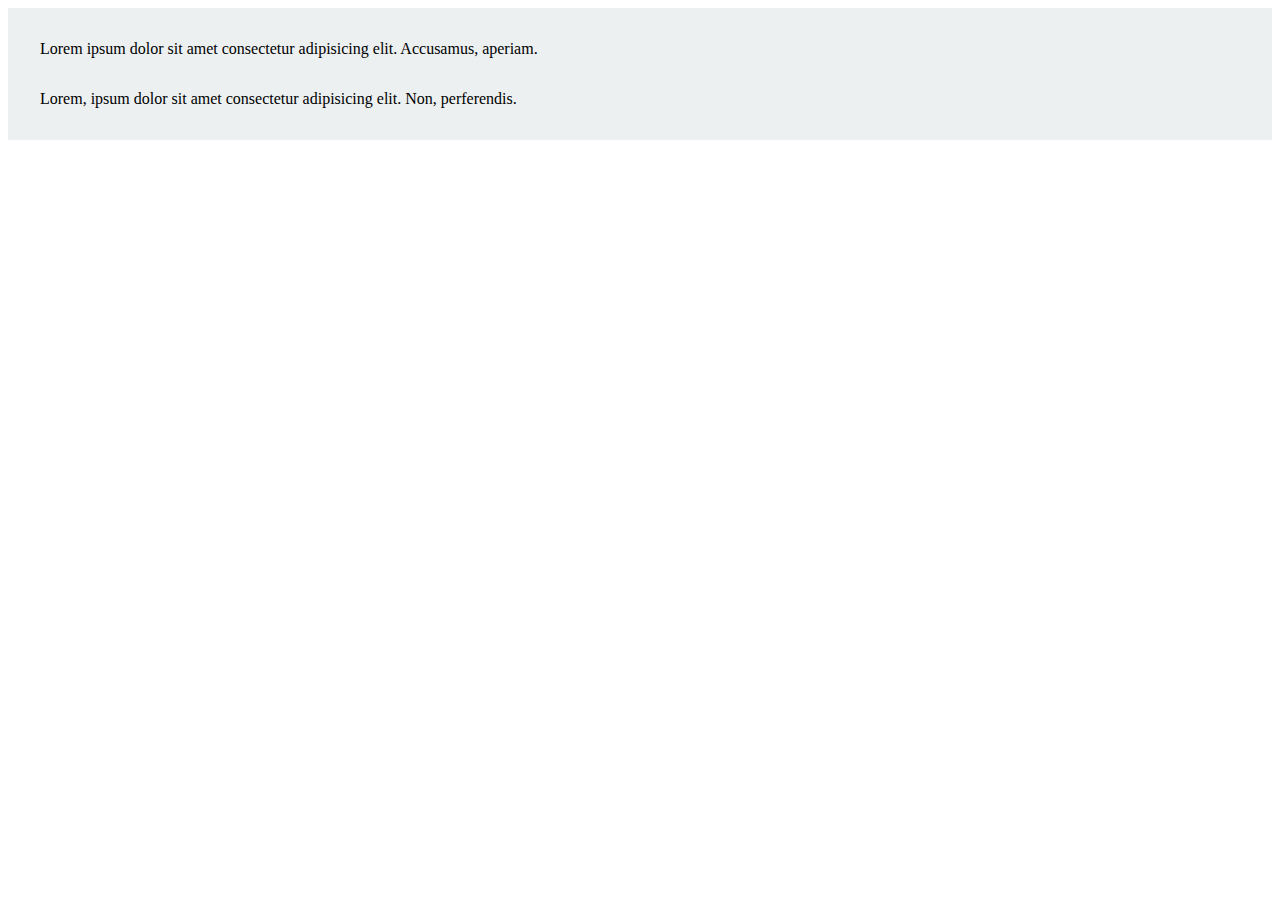
<file: RollingCode/index.html>
<!DOCTYPE html>
<html lang="es">

<head>
    <meta charset="UTF-8">
    <meta name="viewport" content="width=device-width, initial-scale=1.0">
    <meta http-equiv="X-UA-Compatible" content="ie=edge">
    <title>Hola Mundo</title>
    <link rel="stylesheet" href="main.css">
</head>

<body>
    <div>

        <div class="grid"> 
            Lorem ipsum dolor sit amet consectetur adipisicing elit. Accusamus, aperiam.
        </div>
        <div>
            Lorem, ipsum dolor sit amet consectetur adipisicing elit. Non, perferendis.
        </div>


    </div>
</body>

</html>
</file>
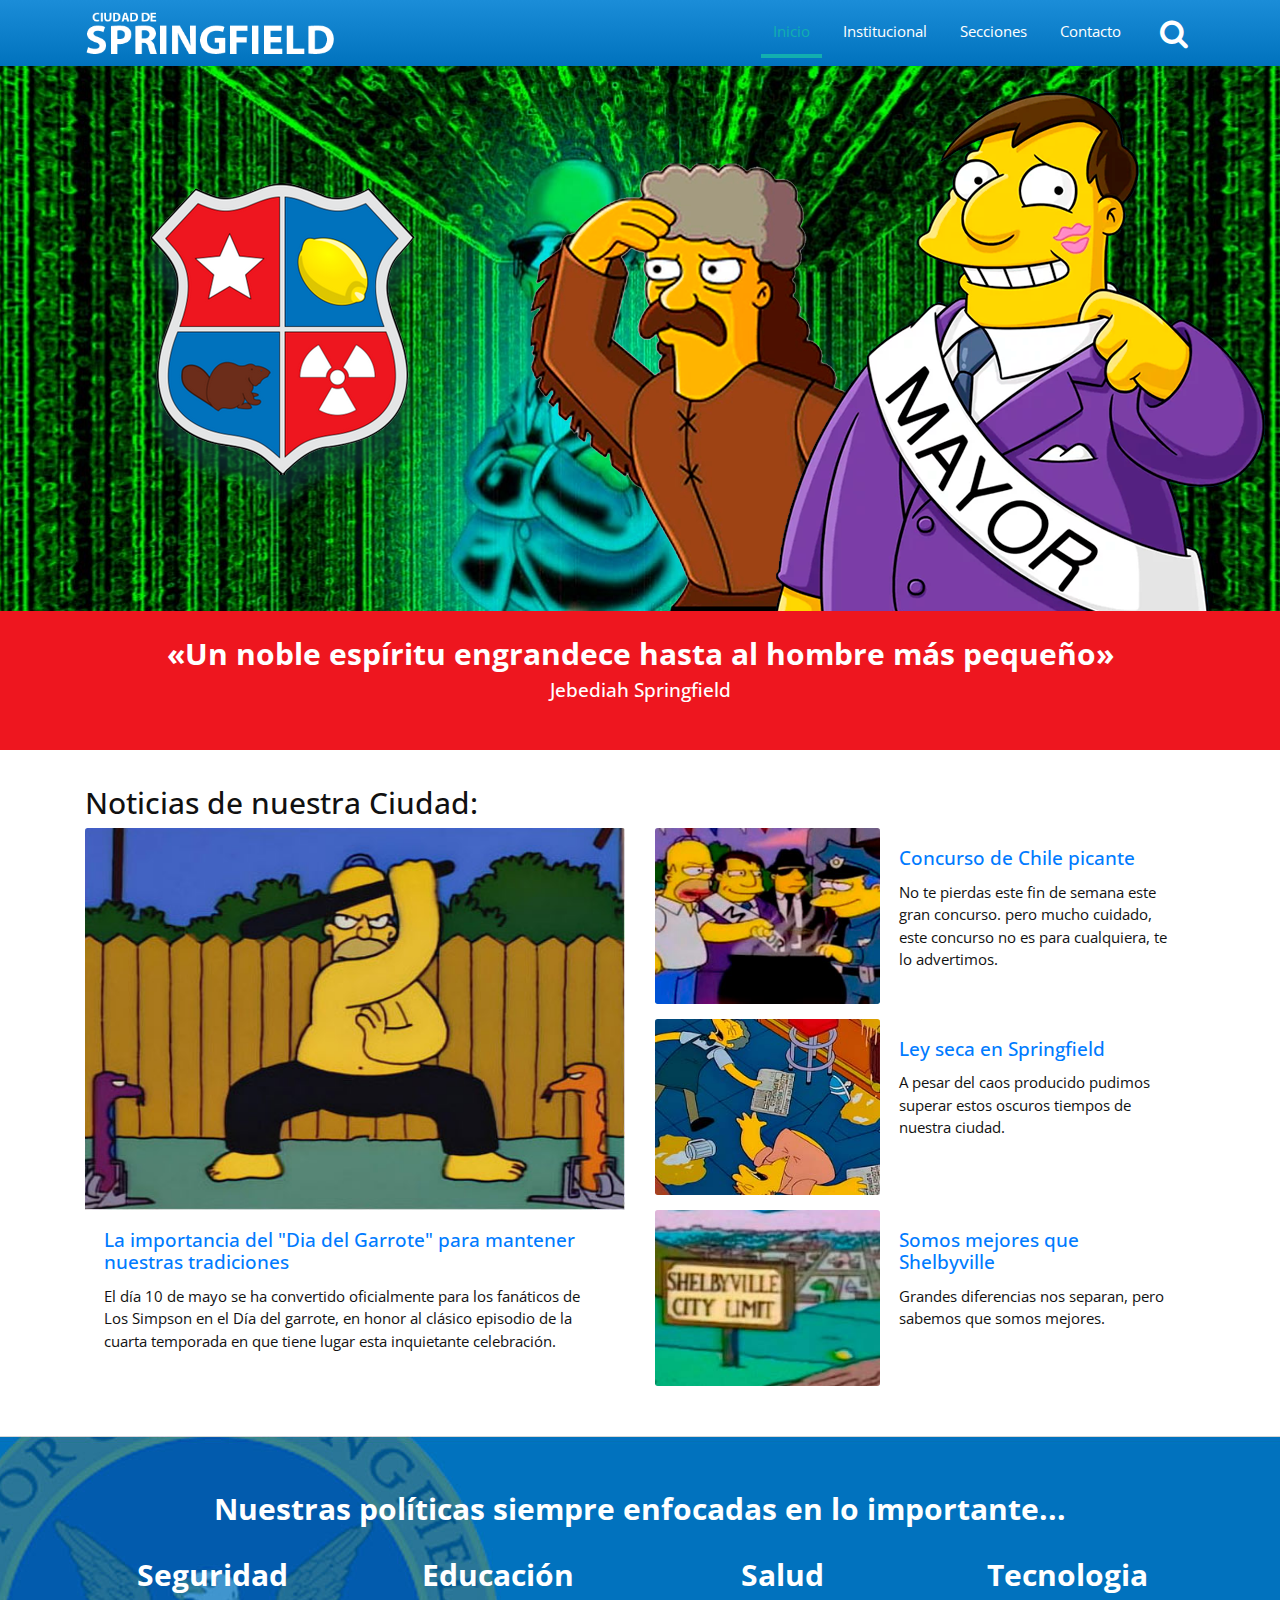
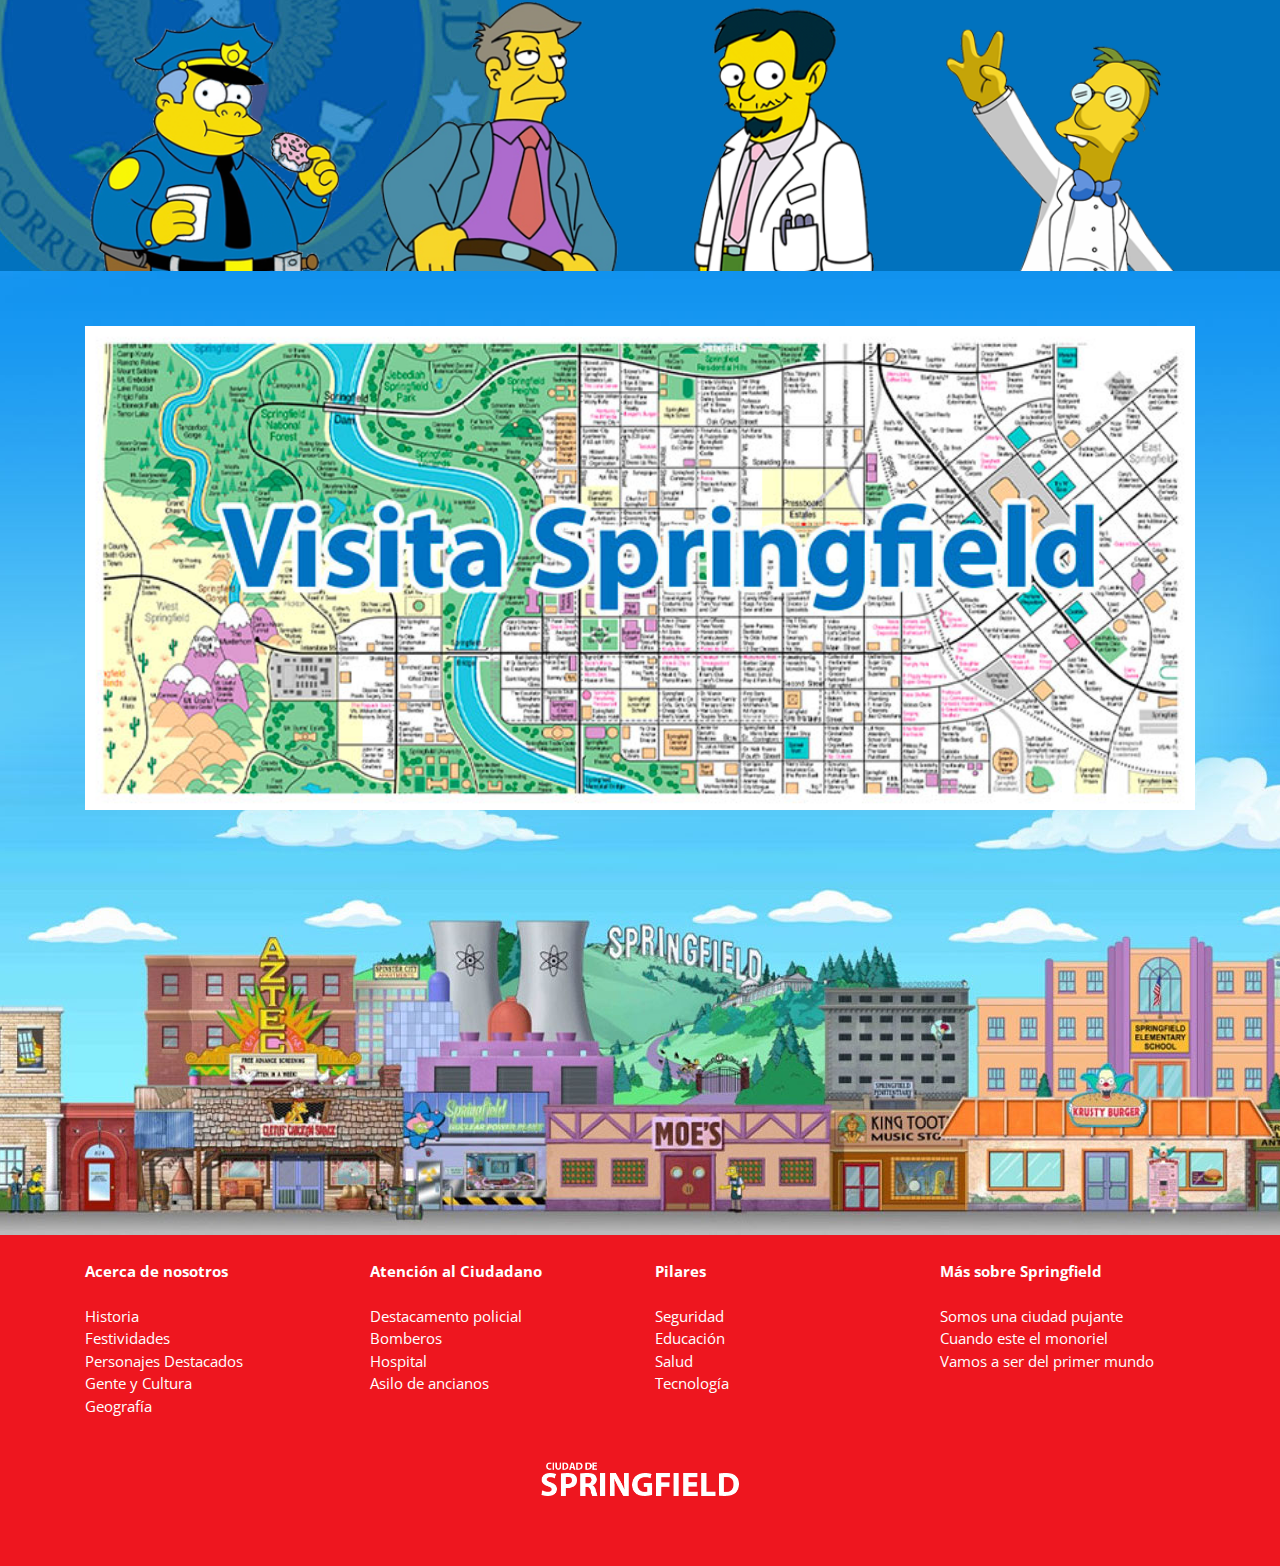
<file: springfield-site-master/index.html>
<!DOCTYPE html>
<html lang="en">

<head>
    <title>Municipio de la Ciudad de Springfield | Cuna de Jebediah Springfield</title>
    <!-- Required meta tags always come first -->
    <meta charset="utf-8">
    <meta name="viewport" content="width=device-width, initial-scale=1, shrink-to-fit=no">
    <meta http-equiv="x-ua-compatible" content="ie=edge">
    <link rel="shortcut icon" type="image/x-icon" href="favicon.ico">



    <!-- Cargando fuentes -->
    <link href='https://fonts.googleapis.com/css?family=Open+Sans:400,700,700italic' rel='stylesheet' type='text/css'>
    <!-- Cargando iconos -->
    <link href='css/font-awesome.min.css' rel='stylesheet' type='text/css'>
    <!-- Carga de archivos css -->
    <link rel="stylesheet" href="https://stackpath.bootstrapcdn.com/bootstrap/4.3.1/css/bootstrap.min.css" integrity="sha384-ggOyR0iXCbMQv3Xipma34MD+dH/1fQ784/j6cY/iJTQUOhcWr7x9JvoRxT2MZw1T" crossorigin="anonymous">
    <link rel="stylesheet" href="css/animate.min.css">
    <link rel="stylesheet" href="css/estilos.css">

    
<!-- Global site tag (gtag.js) - Google Analytics -->
<script async src="https://www.googletagmanager.com/gtag/js?id=UA-149892671-1"></script>
<script>
  window.dataLayer = window.dataLayer || [];
  function gtag(){dataLayer.push(arguments);}
  gtag('js', new Date());

  gtag('config', 'UA-149892671-1');
</script>

    
</head>

<body>

    


<div class="padre">








        <header class="encabezado" role="banner" id="encabezado">
            <div class="container">
                <a href="index.html" class="logo">
                    <img src="images/logo-springfield.png" alt="Logo del sitio">
                </a>

                <button type="button" class="boton-buscar" data-toggle="collapse" data-target="#bloque-buscar" aria-expanded="false">
                    <i class="fa fa-search" aria-hidden="true"></i>
                </button>
                <button type="button" class="boton-menu d-md-none" data-toggle="collapse" data-target="#menu-principal" aria-expanded="false">
                    <i class="fa fa-bars" aria-hidden="true"></i></button>

                <form action="#" id="bloque-buscar" class="collapse">
                    <div class="contenedor-bloque-buscar">
                        <input type="text" placeholder="Buscar...">
                        <input type="submit" value="Buscar">
                    </div>
                </form>

                <nav id="menu-principal" class="collapse">
                    <ul>
                        <li class="active"><a href="index.html">Inicio</a></li>
                        <li><a href="institucional.html">Institucional</a></li>
                        <li><a href="secciones.html">Secciones</a></li>
                        <li><a href="contacto.html">Contacto</a></li>
                    </ul>
                </nav>

            </div>
        </header>








        <div class="banner_desktop">

            <div class="container">

                    <img class="imagen-banner-escudo animated infinite rubberBand" src="./images/escudo-springfield.png" alt="">
                    <img class="imagen-banner-diamante animated fadeIn" src="./images/diamante.png" alt="">
                    <img class="imagen-banner-jeremias d-none d-md-block animated fadeIn delay-2s" src="./images/jeremias.png" alt="">

            </div>
            
        </div>








        <div class="frase">
            <div class="container text-center">
                <div><h2 class="font-weight-bold">«Un noble espíritu engrandece hasta al hombre más pequeño»</h2></div>
                <div><h5>Jebediah Springfield</h5></div>                
            </div>
        </div>










        <div class="noticias">
            <div class="container">

            <h2>Noticias de nuestra Ciudad:</h2>

            <div class="row">
                <div class="col-12 col-md-6">
                        <div class="card border-0">
                            <a href="La-importancia-del-dia-del-garrote-para-mantener-nuestras-tradiciones.html">
                            <img src="./images/noticias-dia-del-garrote.jpg" width="100%" class="card-img-top" alt="...">
                            </a>
                                <div class="card-body">
                                  <h5 class="card-title">
                                      <a href="La-importancia-del-dia-del-garrote-para-mantener-nuestras-tradiciones.html">
                                      La importancia del "Dia del Garrote" para mantener nuestras tradiciones </a> </h5>
                                  <p class="card-text">El día 10 de mayo se ha convertido oficialmente para los fanáticos de Los Simpson en el Día del garrote, en honor al clásico episodio de la cuarta temporada en que tiene lugar esta inquietante celebración.</p>
                                </div>
                              </div>
                </div>

                <div class="col-12 col-md-6"> 
                        
                            <div class="card border-0 mb-3" style="max-width: 540px;">
                                <div class="row no-gutters">
                                  <div class="col-5">

                                    <a href="concurso-de-chile-picante.html">  
                                    <img src="./images/noticias-chile-picante-thumbnail.jpg" width="100%" height="auto"  class="card-img" alt="...">
                                    </a>
                                  </div>
                                  <div class="col-7">
                                    <div class="card-body">
                                    <a href="concurso-de-chile-picante.html"> 
                                      <h5 class="card-title">Concurso de Chile picante</h5>
                                    </a>
                                      <p class="card-text">No te pierdas este fin de semana este gran concurso. pero mucho cuidado, este concurso no es para cualquiera, te lo advertimos.</p>
                                    </div>
                                  </div>
                                </div>
                            </div>

                            <div class="card border-0 mb-3" style="max-width: 540px;">
                                    <div class="row no-gutters">
                                      <div class="col-5">
                                        <a href="ley-seca-en-springfield.html">
                                        <img src="./images/noticias-ley-seca-thumbnail.jpg" width="100%" height="auto"  class="card-img" alt="...">
                                        </a>  
                                      </div>
                                      <div class="col-7">
                                        <div class="card-body">
                                            <a href="ley-seca-en-springfield.html">
                                          <h5 class="card-title">Ley seca en Springfield</h5>
                                        </a>

                                          <p class="card-text">A pesar del caos producido pudimos superar estos oscuros tiempos de nuestra ciudad.</p>
                                        </div>
                                      </div>
                                    </div>
                            </div>

                            <div class="card border-0 mb-3" style="max-width: 540px;">
                            <div class="row no-gutters">
                                <div class="col-5">
                                    
                                <a href="somos-mejores-que-shelbyville.html">
                                <img src="./images/noticias-Shelbyville-thumbnail.jpg" width="100%" height="auto"  class="card-img" alt="...">
                                </a>

                                </div>
                                <div class="col-7">
                                <div class="card-body">
                                    <a href="somos-mejores-que-shelbyville.html">
                                    <h5 class="card-title">Somos mejores que Shelbyville</h5>
                                    </a>
                                    <p class="card-text">Grandes diferencias nos separan, pero sabemos que somos mejores.</p>
                                </div>
                                </div>
                            </div>
                        </div>




                </div>

            </div>

            </div>
        </div>








        
<div class="politicas">

    <div class="container">

        <div class="row">
            <div class="col-12 text-center">

                <h2 class="font-weight-bold">Nuestras políticas siempre enfocadas en lo importante...</h2>

            </div>
        </div>
<br>

        <div class="row">
            <div class="col-6 col-md-3 text-center ">
                <h2 class="font-weight-bold">Seguridad</h2>
                <a href="seguridad.html">
                <img src="./images/gorgori.png" width="100%" height="auto" alt="Seguridad">
                </a>
            </div>

            <div class="col-6 col-md-3 text-center">
                <h2 class="font-weight-bold">Educación</h2>
                <a href="educacion.html">
                <img src="./images/skinner.png" width="100%" height="auto" alt="Educación">
                </a>
            </div>

            <div class="col-6 col-md-3 text-center">
                <h2 class="font-weight-bold">Salud</h2>
                <a href="salud.html">
                <img src="./images/doctor.png" width="100%" height="auto" alt="Salud">
                </a>
            </div>

            <div class="col-6 col-md-3 text-center">
                <h2 class="font-weight-bold">Tecnologia</h2>
                <a href="tecnologia.html">
                <img src="./images/cientifico.png" width="100%" height="auto" alt="Tecnologia">
                </a>
            </div>
        </div>


    </div>
</div>       



<div class="pie_ciudad">
<div class="container">
    <div class="row">
        <div class="col-12">
            <img src="./images/mapa.jpg" width="100%" height="auto"  alt="">
        </div>
    </div>
</div>
</div>











<div class="footer">
        <div class="container">

                <div class="row">
                        <div class="col-6 col-md-3">
                                <b>Acerca de nosotros</b><br><br>
                                <a href="#">Historia</a><br>
                                <a href="#">Festividades</a><br>
                                <a href="#">Personajes Destacados</a><br>
                                <a href="#">Gente y Cultura</a><br>
                                <a href="#">Geografía</a><br>
                        </div>
                
                        <div class="col-6 col-md-3">
                                <b>Atención al Ciudadano</b> <br><br>
                                <a href="#">Destacamento policial</a><br>
                                <a href="#">Bomberos</a><br>
                                <a href="#">Hospital</a><br>
                                <a href="#">Asilo de ancianos</a><br>
                        </div>
                
                        <div class="col-6 col-md-3">
                                <b>Pilares</b><br><br>
                                <a href="#">Seguridad</a><br>
                                <a href="#">Educación</a><br>
                                <a href="#">Salud</a><br>
                                <a href="#">Tecnología</a><br>
                        </div>

                        <div class="col-6 col-md-3">
                                <b>Más sobre Springfield</b> <br> <br>
                                Somos una ciudad pujante<br>
                                Cuando este el monoriel <br>
                                Vamos a ser del primer mundo <br>
                        </div>
                </div>


            <div class="row p-5">
                <div class="col-12 text-center">
                    <img src="./images/logo-springfield.png" width="200px" height="auto" alt="">
                </div>
            </div>

        </div>
</div>





        

</div>
    
    

    






    <script src="https://code.jquery.com/jquery-3.3.1.slim.min.js" integrity="sha384-q8i/X+965DzO0rT7abK41JStQIAqVgRVzpbzo5smXKp4YfRvH+8abtTE1Pi6jizo" crossorigin="anonymous"></script>
    <script src="https://cdnjs.cloudflare.com/ajax/libs/popper.js/1.14.7/umd/popper.min.js" integrity="sha384-UO2eT0CpHqdSJQ6hJty5KVphtPhzWj9WO1clHTMGa3JDZwrnQq4sF86dIHNDz0W1" crossorigin="anonymous"></script>
    <script src="https://stackpath.bootstrapcdn.com/bootstrap/4.3.1/js/bootstrap.min.js" integrity="sha384-JjSmVgyd0p3pXB1rRibZUAYoIIy6OrQ6VrjIEaFf/nJGzIxFDsf4x0xIM+B07jRM" crossorigin="anonymous"></script>

 



</body>

</html>
</file>
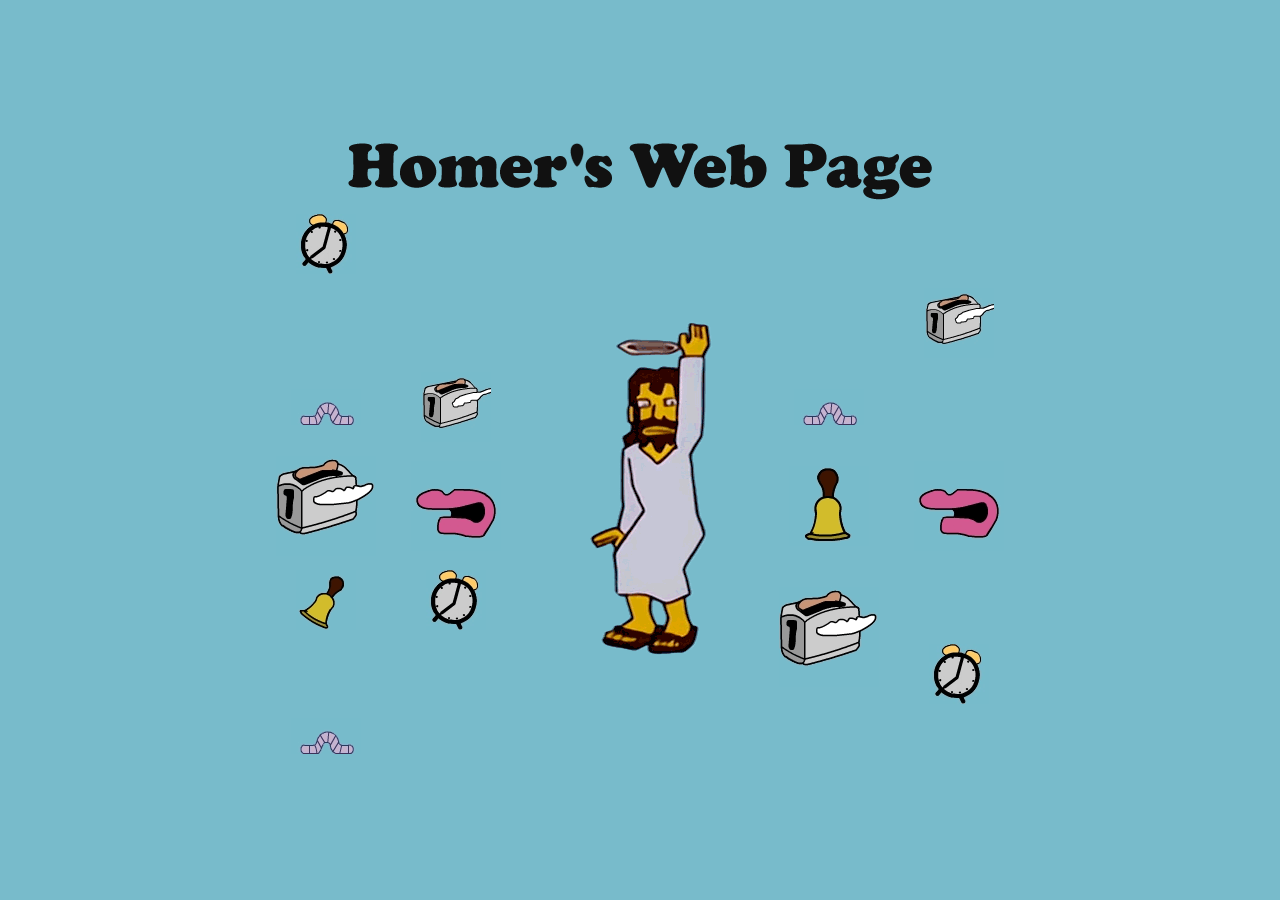
<file: springfield-site-master/pagina-homero/index.html>
<!DOCTYPE html>
<html lang="en">

<head>
    <meta charset="UTF-8">
    <meta name="viewport" content="width=device-width, initial-scale=1.0">
    <meta http-equiv="X-UA-Compatible" content="ie=edge">
    <meta name="author" content="ZeK005">
    <meta name="description" content="">
    <link rel="stylesheet" href="style.css">
    <link rel="icon" href="favicon.ico">
    <link href="https://fonts.googleapis.com/css?family=Roboto&display=swap" rel="stylesheet">
    <title>Homer's Web Page</title>

<!-- Global site tag (gtag.js) - Google Analytics -->
<script async src="https://www.googletagmanager.com/gtag/js?id=UA-149892671-1"></script>
<script>
  window.dataLayer = window.dataLayer || [];
  function gtag(){dataLayer.push(arguments);}
  gtag('js', new Date());

  gtag('config', 'UA-149892671-1');
</script>



</head>

<body>


    




    <div id="Principal">
        <div id="grid">
            <div class="reloj1"><img src="reloj.gif" alt=""></div>
            <div class="reloj2"><img src="reloj.gif" alt=""></div>
            <div class="reloj3"><img src="reloj.gif" alt=""></div>
            <div class="titulo"><img src="titulo.png" class="titulo1" alt=""></div>
            <div class="jesus"><img src="jesus.gif" class="jesus1" alt=""></div>
            <div class="tostadora1"><img src="tostachica.gif" alt=""></div>
            <div class="tostadora2"><img src="tostachica.gif" alt=""></div>
            <div class="tostadora3"><img src="tostagrande.gif" class="tostadora31" alt=""></div>
            <div class="tostadora4"><img src="tostagrande.gif" alt=""></div>
            <div class="bla1"><img src="bla.gif" alt=""></div>
            <div class="bla2"><img src="bla.gif" class="bla21" alt=""></div>
            <div class="campana1"><img src="campanagrande.gif" alt=""></div>
            <div class="campana2"><img src="campanachica.gif" alt=""></div>
            <div class="gusano1"><img src="gusano.gif" alt=""></div>
            <div class="gusano2"><img src="gusano.gif" alt=""></div>
            <div class="gusano3"><img src="gusano.gif" alt=""></div>
        </div>
    </div>

    <img id="cortinaizq" src="cortina-telon-teatro.jpg" width:"100%" height:"100%" />
    <img id="cortinader" src="cortina-telon-teatro.jpg" width:"100%" height:"100%" />




<!-- Global site tag (gtag.js) - Google Analytics -->
<script async src="https://www.googletagmanager.com/gtag/js?id=UA-149892671-1"></script>
<script>
  window.dataLayer = window.dataLayer || [];
  function gtag(){dataLayer.push(arguments);}
  gtag('js', new Date());

  gtag('config', 'UA-149892671-1');
</script>
<!-- Deshabilitar boton derecho -->
<script>
    document.addEventListener("contextmenu", function (e) {
        e.preventDefault();
    }, false);
</script>
<!-- Script descargado de internet, permite reproducir en bucle sin saltos -->
<script src="loopify.js" type="text/javascript"></script>
<script>
    loopify("./audio/hello-audio-inicio.wav", ready);
    function ready(err, loop) {
        if (err) {
            console.warn(err);
        }

        setTimeout(function () {
            loop.play();
        }, 1000); // reproduce despues de 1s

        setTimeout(function () {
            loop.stop();
        }, 1967); // detiene despues de 1967ms (967ms que dura el audio + 1000ms)
    }

    loopify("./audio/hello-audio-looped.wav", ready1);
    function ready1(err, loop) {
        if (err) {
            console.warn(err);
        }

        setTimeout(function () {
            loop.play();
        }, 1367); // reproduce despues del tiempo indicado en ms (pisa un poquito el audio anterior antes que termine)
    }
</script>




</body>

</html>
</file>
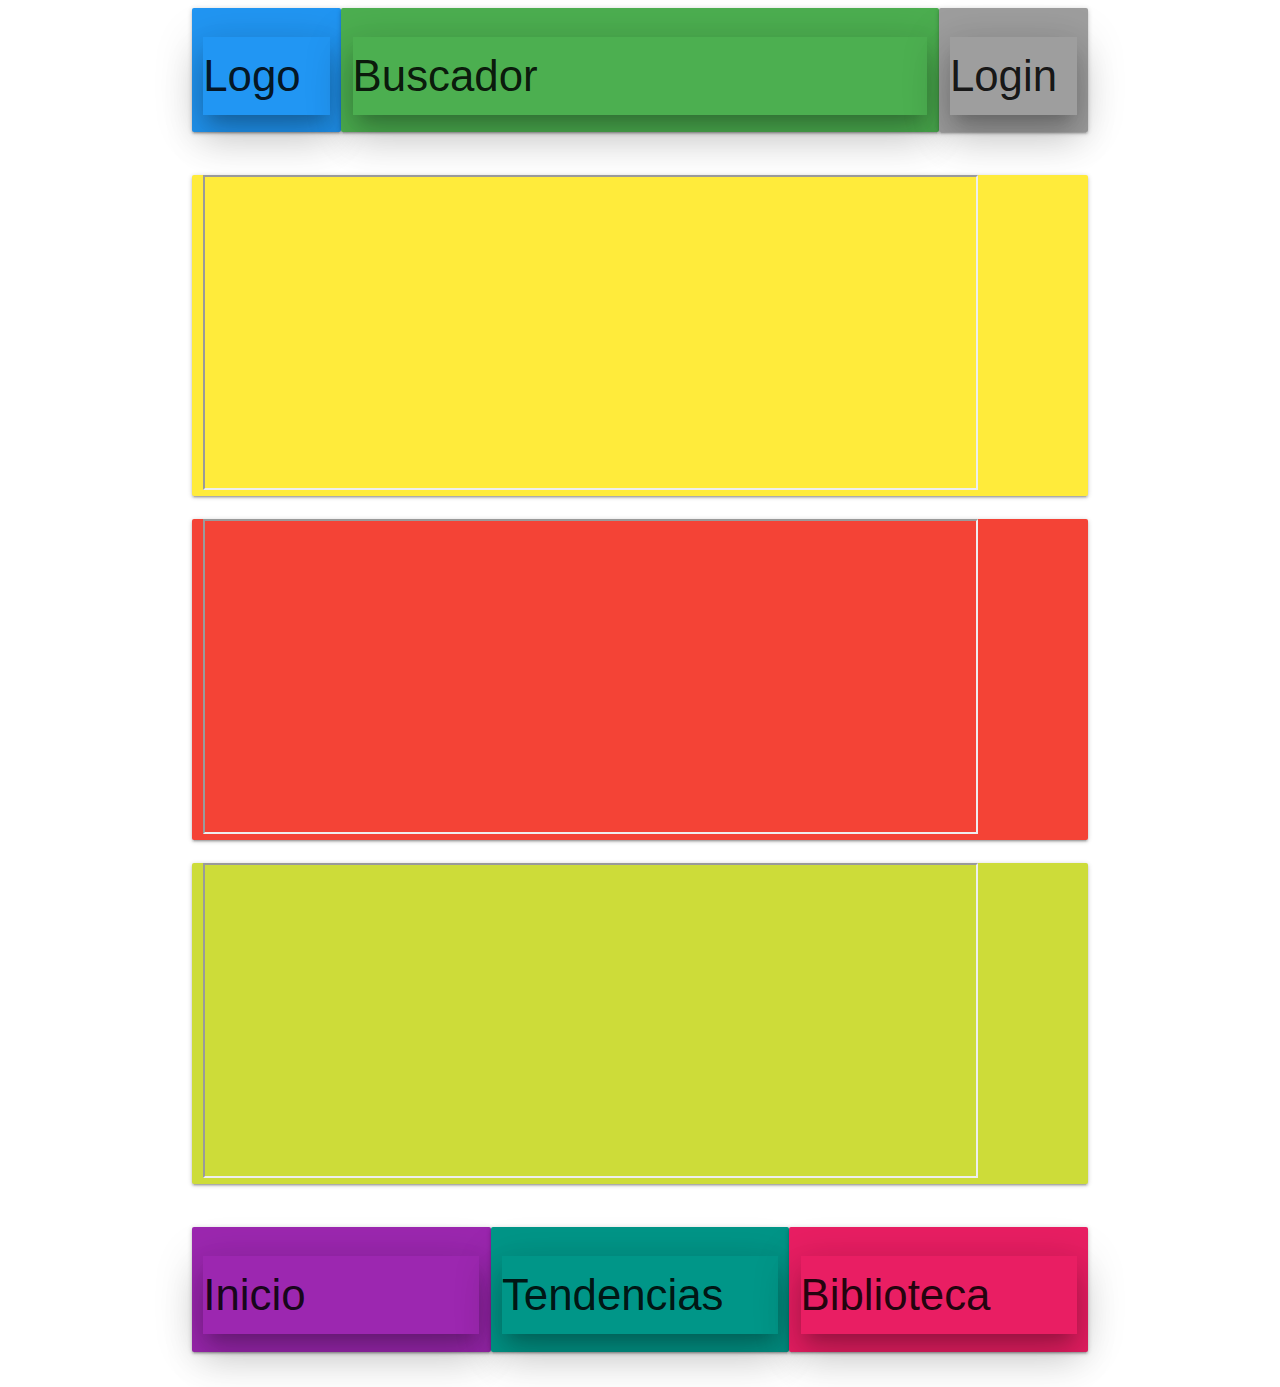
<file: Materialize/plantilla.html>
<!DOCTYPE html>
<html lang="en">

<head>
    <!--Import Google Icon Font-->
    <link href="https://fonts.googleapis.com/icon?family=Material+Icons" rel="stylesheet">
    <meta charset="UTF-8">
    <meta name="viewport" content="width=device-width, initial-scale=1.0">
    <meta http-equiv="X-UA-Compatible" content="ie=edge">
    <title>Probando Materialize</title>
    <!-- Compiled and minified CSS -->
    <link rel="stylesheet" href="https://cdnjs.cloudflare.com/ajax/libs/materialize/1.0.0/css/materialize.min.css">
</head>

<body>

    <div class="container ">

        <div class="row">
            <div class="card-panel col s6 m2 l2 xl 2 blue">
                <h3 class="z-depth-5 section">Logo
            </div>
            <div class="card-panel col s6 m8 l8 xl8 green">
                <h3 class="z-depth-5 section">Buscador
            </div>
            <div class=" card-panel col s12  m2 l2 xl2 grey">
                <h3 class="z-depth-5 section">Login
            </div>

        </div>
        <div class="row">

            <div class="card-panel col s12 yellow">
                <iframe width="775" height="315" src="https://www.youtube.com/embed/5D56Ra8-FS8" frameborder="1"
                    allow="accelerometer; autoplay; encrypted-media; gyroscope; picture-in-picture"
                    allowfullscreen></iframe>
            </div>
            <div class="card-panel col s12 red">
                <iframe width="775" height="315" src="https://www.youtube.com/embed/hXActkXtBJ4" frameborder="1"
                    allow="accelerometer; autoplay; encrypted-media; gyroscope; picture-in-picture"
                    allowfullscreen></iframe>
            </div>
            <div class="card-panel col s12 lime">
                <iframe width="775" height="315" src="https://www.youtube.com/embed/TkFHYODzRTs" frameborder="1"
                    allow="accelerometer; autoplay; encrypted-media; gyroscope; picture-in-picture"
                    allowfullscreen></iframe>
            </div>
        </div>
        <div class="row">
            <div class="card-panel col s4 purple">
                <h3 class="z-depth-5 section">Inicio
            </div>
            <div class="card-panel col s4 teal">
                <h3 class="z-depth-5 section">Tendencias
            </div>
            <div class="card-panel col s4 pink">
                <h3 class="z-depth-5 section">Biblioteca
            </div>
        </div>

    </div>

    <!-- Compiled and minified JavaScript -->
    <script src="https://cdnjs.cloudflare.com/ajax/libs/materialize/1.0.0/js/materialize.min.js"></script>
</body>

</html>
</file>
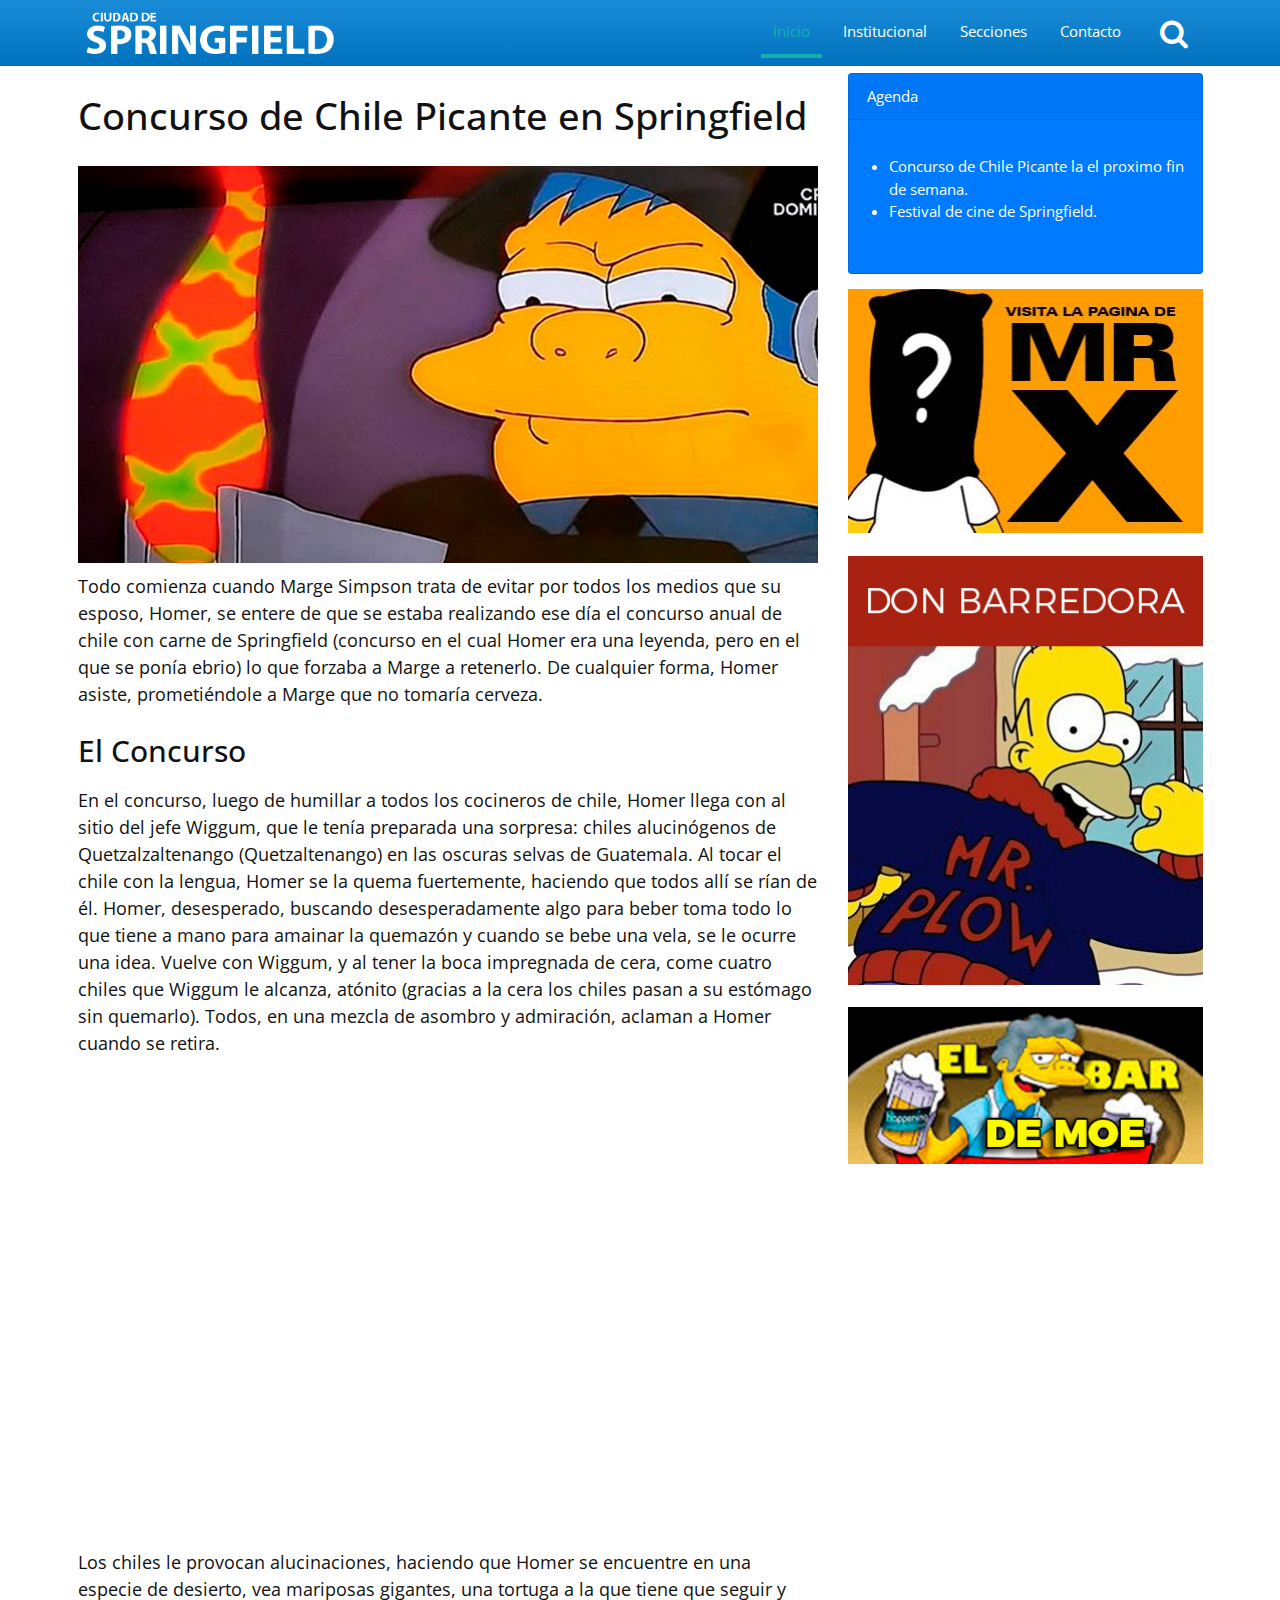
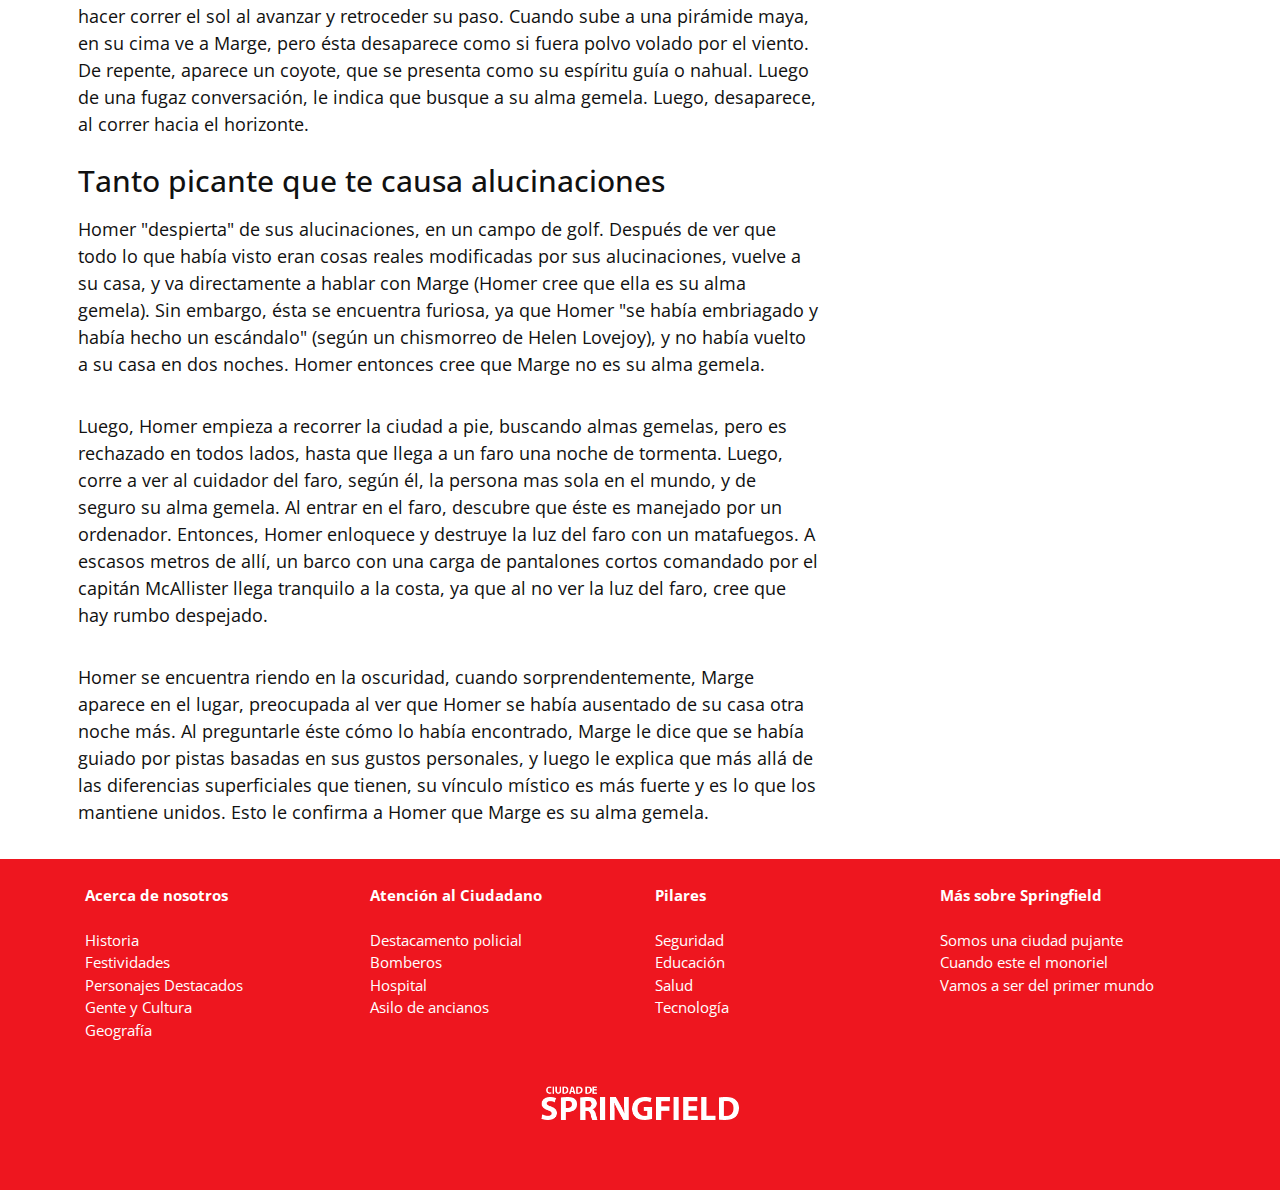
<file: springfield-site-master/concurso-de-chile-picante.html>
<!DOCTYPE html>
<html lang="en">

<head>
    <title>Municipio de la Ciudad de Springfield | Cuna de Jebediah Springfield</title>
    <!-- Required meta tags always come first -->
    <meta charset="utf-8">
    <meta name="viewport" content="width=device-width, initial-scale=1, shrink-to-fit=no">
    <meta http-equiv="x-ua-compatible" content="ie=edge">
    <link rel="shortcut icon" type="image/x-icon" href="favicon.ico">



    <!-- Cargando fuentes -->
    <link href='https://fonts.googleapis.com/css?family=Open+Sans:400,700,700italic' rel='stylesheet' type='text/css'>
    <!-- Cargando iconos -->
    <link href='css/font-awesome.min.css' rel='stylesheet' type='text/css'>
    <!-- Carga de archivos css -->
    <link rel="stylesheet" href="https://stackpath.bootstrapcdn.com/bootstrap/4.3.1/css/bootstrap.min.css" integrity="sha384-ggOyR0iXCbMQv3Xipma34MD+dH/1fQ784/j6cY/iJTQUOhcWr7x9JvoRxT2MZw1T" crossorigin="anonymous">
    <link rel="stylesheet" href="css/animate.min.css">
    <link rel="stylesheet" href="css/estilos.css">

<!-- Global site tag (gtag.js) - Google Analytics -->
<script async src="https://www.googletagmanager.com/gtag/js?id=UA-149892671-1"></script>
<script>
  window.dataLayer = window.dataLayer || [];
  function gtag(){dataLayer.push(arguments);}
  gtag('js', new Date());

  gtag('config', 'UA-149892671-1');
</script>

    
</head>

<body>

<script id="cid0020000231489534329" data-cfasync="false" async src="//st.chatango.com/js/gz/emb.js" style="width: 200px;height: 300px;">{"handle":"springfield-chat","arch":"js","styles":{"a":"CC0000","b":100,"c":"FFFFFF","d":"FFFFFF","k":"CC0000","l":"CC0000","m":"CC0000","n":"FFFFFF","p":"10","q":"CC0000","r":100,"pos":"br","cv":1,"cvbg":"CC0000","cvw":75,"cvh":30}}</script>    
    


<div class="padre">








        <header class="encabezado" role="banner" id="encabezado">
            <div class="container">
                <a href="index.html" class="logo">
                    <img src="images/logo-springfield.png" alt="Logo del sitio">
                </a>

                <button type="button" class="boton-buscar" data-toggle="collapse" data-target="#bloque-buscar" aria-expanded="false">
                    <i class="fa fa-search" aria-hidden="true"></i>
                </button>
                <button type="button" class="boton-menu d-md-none" data-toggle="collapse" data-target="#menu-principal" aria-expanded="false">
                    <i class="fa fa-bars" aria-hidden="true"></i></button>

                <form action="#" id="bloque-buscar" class="collapse">
                    <div class="contenedor-bloque-buscar">
                        <input type="text" placeholder="Buscar...">
                        <input type="submit" value="Buscar">
                    </div>
                </form>

                <nav id="menu-principal" class="collapse">
                    <ul>
                        <li class="active"><a href="index.html">Inicio</a></li>
                        <li><a href="institucional.html">Institucional</a></li>
                        <li><a href="secciones.html">Secciones</a></li>
                        <li><a href="contacto.html">Contacto</a></li>
                    </ul>
                </nav>

            </div>
        </header>




<div class="singlepage">

<div class="container p-2">

<div class="row">

<div class="col-12 col-md-8">

    <h1>Concurso de Chile Picante en Springfield</h1>

    <img src="./images/noticias-gorgori-chile-picante.jpg" width="100%" height="auto" alt="El jefe Gorgori y el chile picante">

    <p>
            Todo comienza cuando Marge Simpson trata de evitar por todos los medios que su esposo, Homer, se entere de que se estaba realizando ese día el concurso anual de chile con carne de Springfield (concurso en el cual Homer era una leyenda, pero en el que se ponía ebrio) lo que forzaba a Marge a retenerlo. De cualquier forma, Homer asiste, prometiéndole a Marge que no tomaría cerveza. 
    </p>

    <h2>El Concurso</h2>

    <p>
            En el concurso, luego de humillar a todos los cocineros de chile, Homer llega con al sitio del jefe Wiggum, que le tenía preparada una sorpresa: chiles alucinógenos de Quetzalzaltenango (Quetzaltenango) en las oscuras selvas de Guatemala. Al tocar el chile con la lengua, Homer se la quema fuertemente, haciendo que todos allí se rían de él. Homer, desesperado, buscando desesperadamente algo para beber toma todo lo que tiene a mano para amainar la quemazón y cuando se bebe una vela, se le ocurre una idea. Vuelve con Wiggum, y al tener la boca impregnada de cera, come cuatro chiles que Wiggum le alcanza, atónito (gracias a la cera los chiles pasan a su estómago sin quemarlo). Todos, en una mezcla de asombro y admiración, aclaman a Homer cuando se retira.         
    </p>

    <p>
            <iframe width="100%" height="415" src="https://www.youtube.com/embed/5EqA3hKBj9s" frameborder="0" allow="accelerometer; autoplay; encrypted-media; gyroscope; picture-in-picture" allowfullscreen></iframe>
    </p>

    <p>
            Los chiles le provocan alucinaciones, haciendo que Homer se encuentre en una especie de desierto, vea mariposas gigantes, una tortuga a la que tiene que seguir y hacer correr el sol al avanzar y retroceder su paso. Cuando sube a una pirámide maya, en su cima ve a Marge, pero ésta desaparece como si fuera polvo volado por el viento. De repente, aparece un coyote, que se presenta como su espíritu guía o nahual. Luego de una fugaz conversación, le indica que busque a su alma gemela. Luego, desaparece, al correr hacia el horizonte. 
    </p>

    <h2>Tanto picante que te causa alucinaciones</h2>

    <p>
            Homer "despierta" de sus alucinaciones, en un campo de golf. Después de ver que todo lo que había visto eran cosas reales modificadas por sus alucinaciones, vuelve a su casa, y va directamente a hablar con Marge (Homer cree que ella es su alma gemela). Sin embargo, ésta se encuentra furiosa, ya que Homer "se había embriagado y había hecho un escándalo" (según un chismorreo de Helen Lovejoy), y no había vuelto a su casa en dos noches. Homer entonces cree que Marge no es su alma gemela. 
    </p>

    <p>
            Luego, Homer empieza a recorrer la ciudad a pie, buscando almas gemelas, pero es rechazado en todos lados, hasta que llega a un faro una noche de tormenta. Luego, corre a ver al cuidador del faro, según él, la persona mas sola en el mundo, y de seguro su alma gemela. Al entrar en el faro, descubre que éste es manejado por un ordenador. Entonces, Homer enloquece y destruye la luz del faro con un matafuegos. A escasos metros de allí, un barco con una carga de pantalones cortos comandado por el capitán McAllister llega tranquilo a la costa, ya que al no ver la luz del faro, cree que hay rumbo despejado. 
    </p>

    <p>
            Homer se encuentra riendo en la oscuridad, cuando sorprendentemente, Marge aparece en el lugar, preocupada al ver que Homer se había ausentado de su casa otra noche más. Al preguntarle éste cómo lo había encontrado, Marge le dice que se había guiado por pistas basadas en sus gustos personales, y luego le explica que más allá de las diferencias superficiales que tienen, su vínculo místico es más fuerte y es lo que los mantiene unidos. Esto le confirma a Homer que Marge es su alma gemela. 
    </p>
    


</div>













<div class="col-12 col-md-4">

        <div class="card text-white bg-primary mb-3">
                <div class="card-header">Agenda</div>
                <div>
                  <p>
                      <ul>
                          <li>Concurso de Chile Picante la el proximo fin de semana.</li>
                          <li>Festival de cine de Springfield.</li>
                      </ul>
                </p>
                </div>
              </div>



    <a href="./pagina-homero/index.html" target="_blank">
    <img src="./images/banner-mr-x.jpg" width="100%" height="auto" alt="Don Barredora">
    </a>
    <br><br>          
    <a href="#">
    <img src="./images/banner-don-barredora.jpg" width="100%" height="auto" alt="Don Barredora">
    </a>
    <br><br>
    <a href="#">
    <img src="./images/banner-bar-de-moe.jpg" width="100%" height="auto" alt="Bar de Moe">
    </a>
    
</div>

</div>

</div>

</div>
















        
  






<div class="footer">
        <div class="container">

                <div class="row">
                        <div class="col-6 col-md-3">
                                <b>Acerca de nosotros</b><br><br>
                                <a href="#">Historia</a><br>
                                <a href="#">Festividades</a><br>
                                <a href="#">Personajes Destacados</a><br>
                                <a href="#">Gente y Cultura</a><br>
                                <a href="#">Geografía</a><br>
                        </div>
                
                        <div class="col-6 col-md-3">
                                <b>Atención al Ciudadano</b> <br><br>
                                <a href="#">Destacamento policial</a><br>
                                <a href="#">Bomberos</a><br>
                                <a href="#">Hospital</a><br>
                                <a href="#">Asilo de ancianos</a><br>
                        </div>
                
                        <div class="col-6 col-md-3">
                                <b>Pilares</b><br><br>
                                <a href="#">Seguridad</a><br>
                                <a href="#">Educación</a><br>
                                <a href="#">Salud</a><br>
                                <a href="#">Tecnología</a><br>
                        </div>
                        
                        <div class="col-6 col-md-3">
                                <b>Más sobre Springfield</b> <br> <br>
                                Somos una ciudad pujante<br>
                                Cuando este el monoriel <br>
                                Vamos a ser del primer mundo <br>
                        </div>
                </div>


            <div class="row p-5">
                <div class="col-12 text-center">
                    <img src="./images/logo-springfield.png" width="200px" height="auto" alt="">
                </div>
            </div>

        </div>
</div>





        

    </div>
    
    

    





<!-- 
   <script src="js/jquery.min.js"></script>
    <script src="js/bootstrap.min.js"></script> -->

    <script src="https://code.jquery.com/jquery-3.3.1.slim.min.js" integrity="sha384-q8i/X+965DzO0rT7abK41JStQIAqVgRVzpbzo5smXKp4YfRvH+8abtTE1Pi6jizo" crossorigin="anonymous"></script>
    <script src="https://cdnjs.cloudflare.com/ajax/libs/popper.js/1.14.7/umd/popper.min.js" integrity="sha384-UO2eT0CpHqdSJQ6hJty5KVphtPhzWj9WO1clHTMGa3JDZwrnQq4sF86dIHNDz0W1" crossorigin="anonymous"></script>
    <script src="https://stackpath.bootstrapcdn.com/bootstrap/4.3.1/js/bootstrap.min.js" integrity="sha384-JjSmVgyd0p3pXB1rRibZUAYoIIy6OrQ6VrjIEaFf/nJGzIxFDsf4x0xIM+B07jRM" crossorigin="anonymous"></script>

 



</body>

</html>
</file>
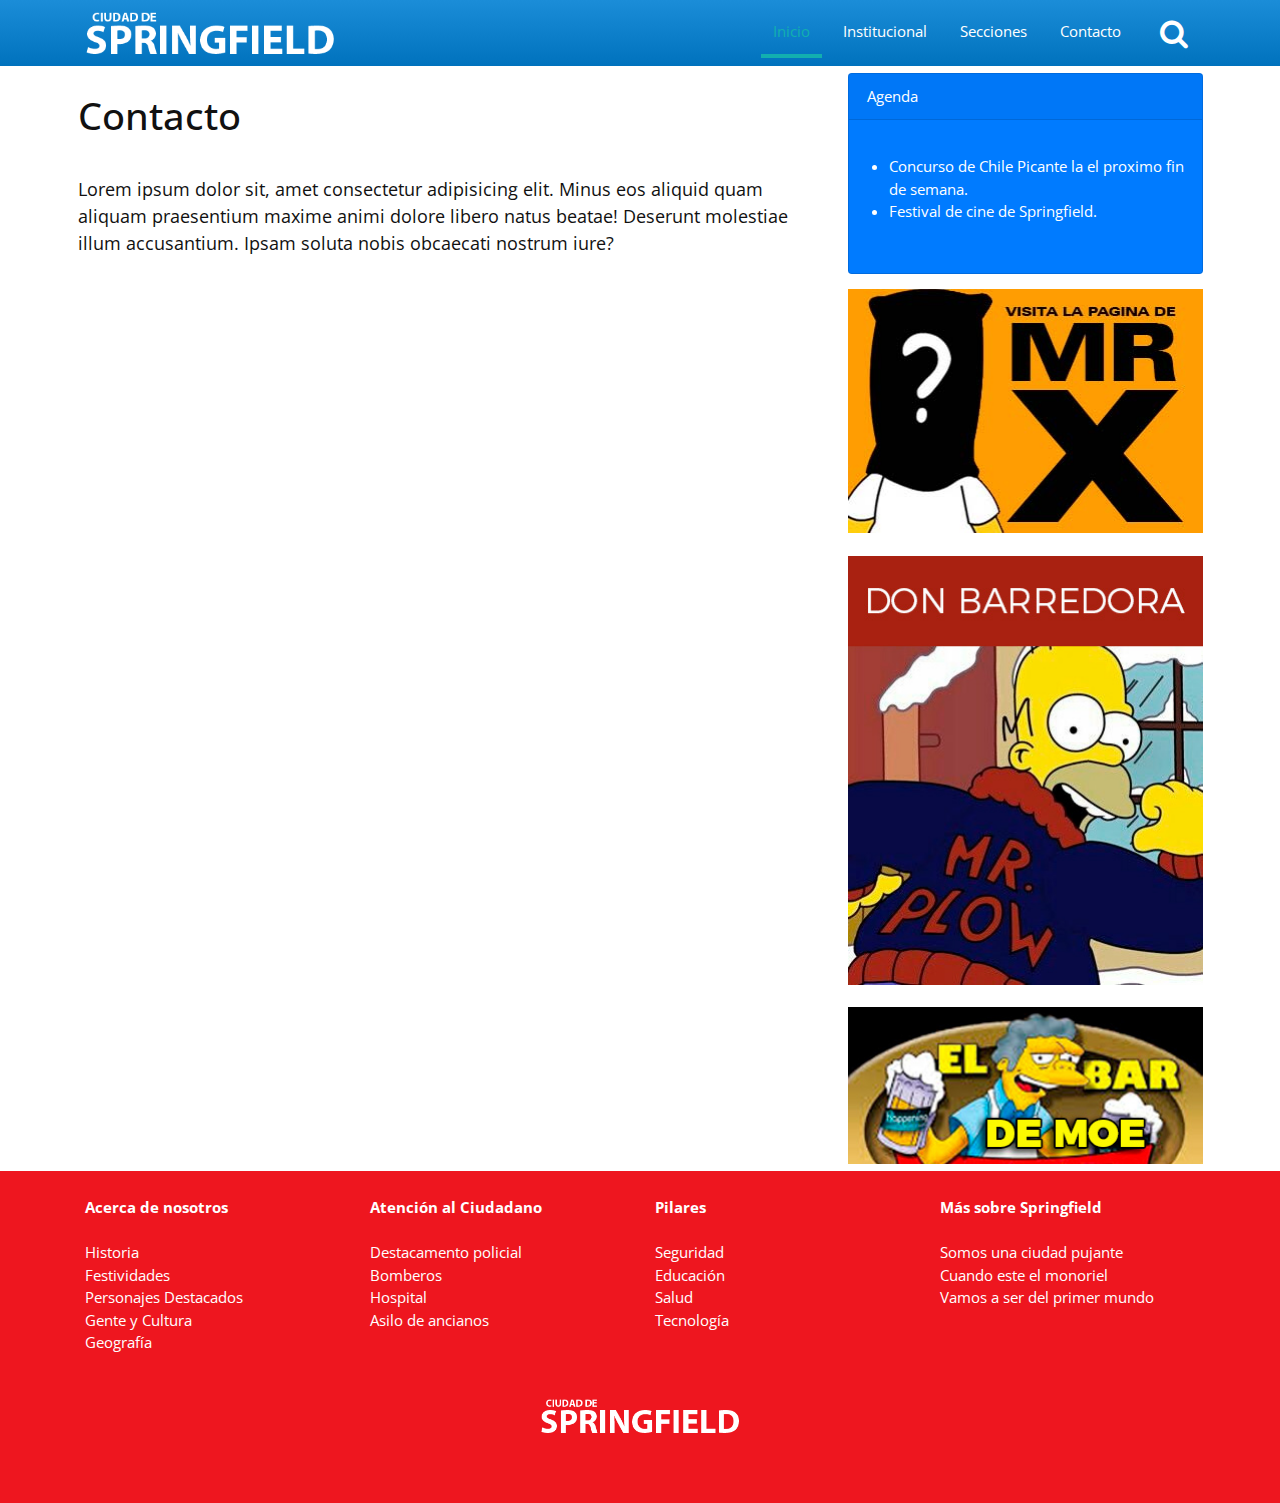
<file: springfield-site-master/contacto.html>
<!DOCTYPE html>
<html lang="en">

<head>
    <title>Municipio de la Ciudad de Springfield | Cuna de Jebediah Springfield</title>
    <!-- Required meta tags always come first -->
    <meta charset="utf-8">
    <meta name="viewport" content="width=device-width, initial-scale=1, shrink-to-fit=no">
    <meta http-equiv="x-ua-compatible" content="ie=edge">
    <link rel="shortcut icon" type="image/x-icon" href="favicon.ico">



    <!-- Cargando fuentes -->
    <link href='https://fonts.googleapis.com/css?family=Open+Sans:400,700,700italic' rel='stylesheet' type='text/css'>
    <!-- Cargando iconos -->
    <link href='css/font-awesome.min.css' rel='stylesheet' type='text/css'>
    <!-- Carga de archivos css -->
    <link rel="stylesheet" href="https://stackpath.bootstrapcdn.com/bootstrap/4.3.1/css/bootstrap.min.css" integrity="sha384-ggOyR0iXCbMQv3Xipma34MD+dH/1fQ784/j6cY/iJTQUOhcWr7x9JvoRxT2MZw1T" crossorigin="anonymous">
    <link rel="stylesheet" href="css/animate.min.css">
    <link rel="stylesheet" href="css/estilos.css">

<!-- Global site tag (gtag.js) - Google Analytics -->
<script async src="https://www.googletagmanager.com/gtag/js?id=UA-149892671-1"></script>
<script>
  window.dataLayer = window.dataLayer || [];
  function gtag(){dataLayer.push(arguments);}
  gtag('js', new Date());

  gtag('config', 'UA-149892671-1');
</script>

    
</head>

<body>

<script id="cid0020000231489534329" data-cfasync="false" async src="//st.chatango.com/js/gz/emb.js" style="width: 200px;height: 300px;">{"handle":"springfield-chat","arch":"js","styles":{"a":"CC0000","b":100,"c":"FFFFFF","d":"FFFFFF","k":"CC0000","l":"CC0000","m":"CC0000","n":"FFFFFF","p":"10","q":"CC0000","r":100,"pos":"br","cv":1,"cvbg":"CC0000","cvw":75,"cvh":30}}</script>    
    


<div class="padre">








        <header class="encabezado" role="banner" id="encabezado">
            <div class="container">
                <a href="index.html" class="logo">
                    <img src="images/logo-springfield.png" alt="Logo del sitio">
                </a>

                <button type="button" class="boton-buscar" data-toggle="collapse" data-target="#bloque-buscar" aria-expanded="false">
                    <i class="fa fa-search" aria-hidden="true"></i>
                </button>
                <button type="button" class="boton-menu d-md-none" data-toggle="collapse" data-target="#menu-principal" aria-expanded="false">
                    <i class="fa fa-bars" aria-hidden="true"></i></button>

                <form action="#" id="bloque-buscar" class="collapse">
                    <div class="contenedor-bloque-buscar">
                        <input type="text" placeholder="Buscar...">
                        <input type="submit" value="Buscar">
                    </div>
                </form>

                <nav id="menu-principal" class="collapse">
                    <ul>
                        <li class="active"><a href="index.html">Inicio</a></li>
                        <li><a href="institucional.html">Institucional</a></li>
                        <li><a href="secciones.html">Secciones</a></li>
                        <li><a href="contacto.html">Contacto</a></li>
                    </ul>
                </nav>

            </div>
        </header>














<div class="singlepage">

<div class="container p-2">

<div class="row">

<div class="col-12 col-md-8">

    <h1>Contacto</h1>

    <p>Lorem ipsum dolor sit, amet consectetur adipisicing elit. Minus eos aliquid quam aliquam praesentium maxime animi dolore libero natus beatae! Deserunt molestiae illum accusantium. Ipsam soluta nobis obcaecati nostrum iure?</p>



</div>













<div class="col-12 col-md-4">

        <div class="card text-white bg-primary mb-3">
                <div class="card-header">Agenda</div>
                <div>
                  <p>
                      <ul>
                          <li>Concurso de Chile Picante la el proximo fin de semana.</li>
                          <li>Festival de cine de Springfield.</li>
                      </ul>
                </p>
                </div>
              </div>


    <a href="./pagina-homero/index.html" target="_blank">
    <img src="./images/banner-mr-x.jpg" width="100%" height="auto" alt="Don Barredora">
    </a>
    <br><br>
    <a href="#">
    <img src="./images/banner-don-barredora.jpg" width="100%" height="auto" alt="Don Barredora">
    </a>
    <br><br>
    <a href="#">
    <img src="./images/banner-bar-de-moe.jpg" width="100%" height="auto" alt="Bar de Moe">
    </a>
    
</div>

</div>

</div>

</div>
















        
  






<div class="footer">
        <div class="container">

                <div class="row">
                        <div class="col-6 col-md-3">
                                <b>Acerca de nosotros</b><br><br>
                                <a href="#">Historia</a><br>
                                <a href="#">Festividades</a><br>
                                <a href="#">Personajes Destacados</a><br>
                                <a href="#">Gente y Cultura</a><br>
                                <a href="#">Geografía</a><br>
                        </div>
                
                        <div class="col-6 col-md-3">
                                <b>Atención al Ciudadano</b> <br><br>
                                <a href="#">Destacamento policial</a><br>
                                <a href="#">Bomberos</a><br>
                                <a href="#">Hospital</a><br>
                                <a href="#">Asilo de ancianos</a><br>
                        </div>
                
                        <div class="col-6 col-md-3">
                                <b>Pilares</b><br><br>
                                <a href="#">Seguridad</a><br>
                                <a href="#">Educación</a><br>
                                <a href="#">Salud</a><br>
                                <a href="#">Tecnología</a><br>
                        </div>
                        
                        <div class="col-6 col-md-3">
                                <b>Más sobre Springfield</b> <br> <br>
                                Somos una ciudad pujante<br>
                                Cuando este el monoriel <br>
                                Vamos a ser del primer mundo <br>
                        </div>
                </div>


            <div class="row p-5">
                <div class="col-12 text-center">
                    <img src="./images/logo-springfield.png" width="200px" height="auto" alt="">
                </div>
            </div>

        </div>
</div>





        

    </div>
    
    

    





<!-- 
   <script src="js/jquery.min.js"></script>
    <script src="js/bootstrap.min.js"></script> -->

    <script src="https://code.jquery.com/jquery-3.3.1.slim.min.js" integrity="sha384-q8i/X+965DzO0rT7abK41JStQIAqVgRVzpbzo5smXKp4YfRvH+8abtTE1Pi6jizo" crossorigin="anonymous"></script>
    <script src="https://cdnjs.cloudflare.com/ajax/libs/popper.js/1.14.7/umd/popper.min.js" integrity="sha384-UO2eT0CpHqdSJQ6hJty5KVphtPhzWj9WO1clHTMGa3JDZwrnQq4sF86dIHNDz0W1" crossorigin="anonymous"></script>
    <script src="https://stackpath.bootstrapcdn.com/bootstrap/4.3.1/js/bootstrap.min.js" integrity="sha384-JjSmVgyd0p3pXB1rRibZUAYoIIy6OrQ6VrjIEaFf/nJGzIxFDsf4x0xIM+B07jRM" crossorigin="anonymous"></script>

 



</body>

</html>
</file>
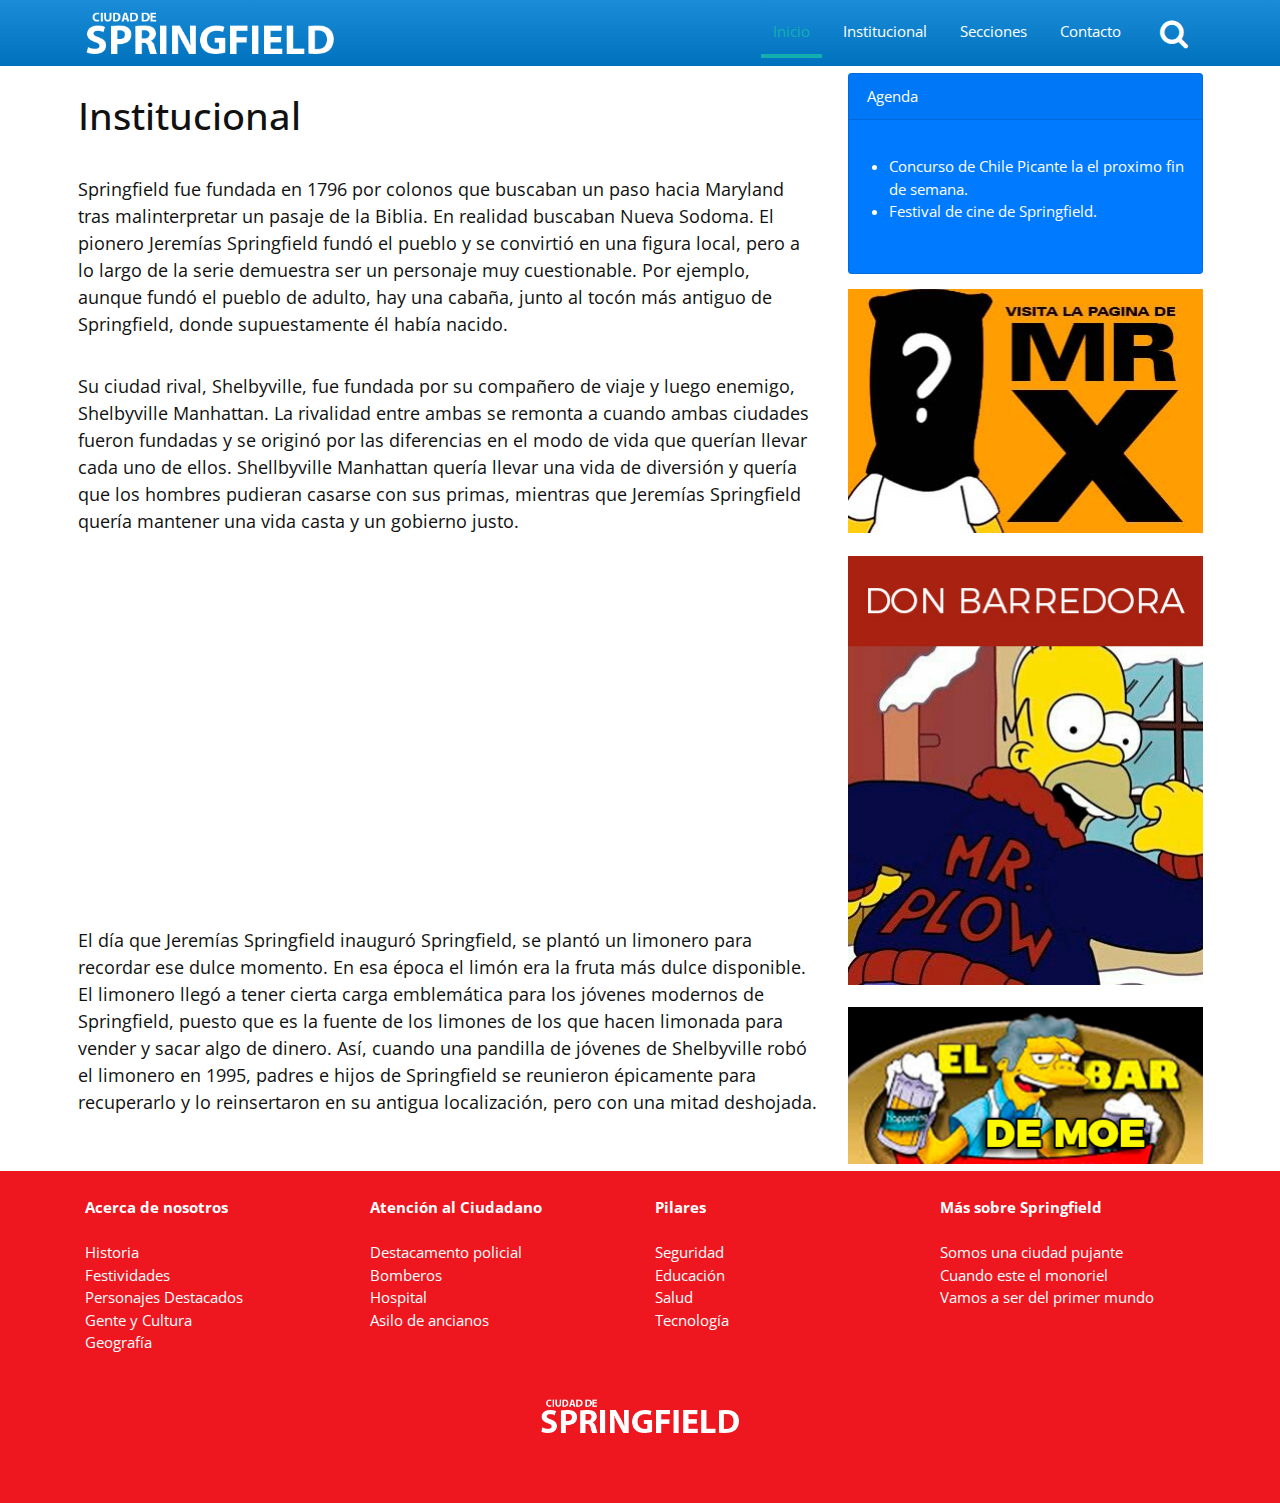
<file: springfield-site-master/institucional.html>
<!DOCTYPE html>
<html lang="en">

<head>
    <title>Municipio de la Ciudad de Springfield | Cuna de Jebediah Springfield</title>
    <!-- Required meta tags always come first -->
    <meta charset="utf-8">
    <meta name="viewport" content="width=device-width, initial-scale=1, shrink-to-fit=no">
    <meta http-equiv="x-ua-compatible" content="ie=edge">
    <link rel="shortcut icon" type="image/x-icon" href="favicon.ico">



    <!-- Cargando fuentes -->
    <link href='https://fonts.googleapis.com/css?family=Open+Sans:400,700,700italic' rel='stylesheet' type='text/css'>
    <!-- Cargando iconos -->
    <link href='css/font-awesome.min.css' rel='stylesheet' type='text/css'>
    <!-- Carga de archivos css -->
    <link rel="stylesheet" href="https://stackpath.bootstrapcdn.com/bootstrap/4.3.1/css/bootstrap.min.css" integrity="sha384-ggOyR0iXCbMQv3Xipma34MD+dH/1fQ784/j6cY/iJTQUOhcWr7x9JvoRxT2MZw1T" crossorigin="anonymous">
    <link rel="stylesheet" href="css/animate.min.css">
    <link rel="stylesheet" href="css/estilos.css">

    
<!-- Global site tag (gtag.js) - Google Analytics -->
<script async src="https://www.googletagmanager.com/gtag/js?id=UA-149892671-1"></script>
<script>
  window.dataLayer = window.dataLayer || [];
  function gtag(){dataLayer.push(arguments);}
  gtag('js', new Date());

  gtag('config', 'UA-149892671-1');
</script>


    
</head>

<body>

<script id="cid0020000231489534329" data-cfasync="false" async src="//st.chatango.com/js/gz/emb.js" style="width: 200px;height: 300px;">{"handle":"springfield-chat","arch":"js","styles":{"a":"CC0000","b":100,"c":"FFFFFF","d":"FFFFFF","k":"CC0000","l":"CC0000","m":"CC0000","n":"FFFFFF","p":"10","q":"CC0000","r":100,"pos":"br","cv":1,"cvbg":"CC0000","cvw":75,"cvh":30}}</script>    
    


<div class="padre">








        <header class="encabezado" role="banner" id="encabezado">
            <div class="container">
                <a href="index.html" class="logo">
                    <img src="images/logo-springfield.png" alt="Logo del sitio">
                </a>

                <button type="button" class="boton-buscar" data-toggle="collapse" data-target="#bloque-buscar" aria-expanded="false">
                    <i class="fa fa-search" aria-hidden="true"></i>
                </button>
                <button type="button" class="boton-menu d-md-none" data-toggle="collapse" data-target="#menu-principal" aria-expanded="false">
                    <i class="fa fa-bars" aria-hidden="true"></i></button>

                <form action="#" id="bloque-buscar" class="collapse">
                    <div class="contenedor-bloque-buscar">
                        <input type="text" placeholder="Buscar...">
                        <input type="submit" value="Buscar">
                    </div>
                </form>

                <nav id="menu-principal" class="collapse">
                    <ul>
                        <li class="active"><a href="index.html">Inicio</a></li>
                        <li><a href="institucional.html">Institucional</a></li>
                        <li><a href="secciones.html">Secciones</a></li>
                        <li><a href="contacto.html">Contacto</a></li>
                    </ul>
                </nav>

            </div>
        </header>














<div class="singlepage">

<div class="container p-2">

<div class="row">

<div class="col-12 col-md-8">

    <h1>Institucional</h1>

    <p>
    Springfield fue fundada en 1796 por colonos que buscaban un paso hacia Maryland tras malinterpretar un pasaje de la Biblia. En realidad buscaban Nueva Sodoma. El pionero Jeremías Springfield fundó el pueblo y se convirtió en una figura local, pero a lo largo de la serie demuestra ser un personaje muy cuestionable. Por ejemplo, aunque fundó el pueblo de adulto, hay una cabaña, junto al tocón más antiguo de Springfield, donde supuestamente él había nacido.​ 
    </p>

    <p>
    Su ciudad rival, Shelbyville, fue fundada por su compañero de viaje y luego enemigo, Shelbyville Manhattan. La rivalidad entre ambas se remonta a cuando ambas ciudades fueron fundadas y se originó por las diferencias en el modo de vida que querían llevar cada uno de ellos. Shellbyville Manhattan quería llevar una vida de diversión y quería que los hombres pudieran casarse con sus primas, mientras que Jeremías Springfield quería mantener una vida casta y un gobierno justo. 
    </p>

    <p>
    <iframe width="100%" height="315" src="https://www.youtube.com/embed/n4owTCTCXVk" frameborder="0" allow="accelerometer; autoplay; encrypted-media; gyroscope; picture-in-picture" allowfullscreen></iframe>
    </p>

    <p>
    El día que Jeremías Springfield inauguró Springfield, se plantó un limonero para recordar ese dulce momento. En esa época el limón era la fruta más dulce disponible. El limonero llegó a tener cierta carga emblemática para los jóvenes modernos de Springfield, puesto que es la fuente de los limones de los que hacen limonada para vender y sacar algo de dinero. Así, cuando una pandilla de jóvenes de Shelbyville robó el limonero en 1995, padres e hijos de Springfield se reunieron épicamente para recuperarlo y lo reinsertaron en su antigua localización, pero con una mitad deshojada.
    </p>


</div>













<div class="col-12 col-md-4">

        <div class="card text-white bg-primary mb-3">
                <div class="card-header">Agenda</div>
                <div>
                  <p>
                      <ul>
                          <li>Concurso de Chile Picante la el proximo fin de semana.</li>
                          <li>Festival de cine de Springfield.</li>
                      </ul>
                </p>
                </div>
              </div>


    <a href="./pagina-homero/index.html" target="_blank">
    <img src="./images/banner-mr-x.jpg" width="100%" height="auto" alt="Don Barredora">
    </a>
    <br><br>
    <a href="#">
    <img src="./images/banner-don-barredora.jpg" width="100%" height="auto" alt="Don Barredora">
    </a>
    <br><br>
    <a href="#">
    <img src="./images/banner-bar-de-moe.jpg" width="100%" height="auto" alt="Bar de Moe">
    </a>
    
</div>

</div>

</div>

</div>
















        
  






<div class="footer">
        <div class="container">

                <div class="row">
                        <div class="col-6 col-md-3">
                                <b>Acerca de nosotros</b><br><br>
                                <a href="#">Historia</a><br>
                                <a href="#">Festividades</a><br>
                                <a href="#">Personajes Destacados</a><br>
                                <a href="#">Gente y Cultura</a><br>
                                <a href="#">Geografía</a><br>
                        </div>
                
                        <div class="col-6 col-md-3">
                                <b>Atención al Ciudadano</b> <br><br>
                                <a href="#">Destacamento policial</a><br>
                                <a href="#">Bomberos</a><br>
                                <a href="#">Hospital</a><br>
                                <a href="#">Asilo de ancianos</a><br>
                        </div>
                
                        <div class="col-6 col-md-3">
                                <b>Pilares</b><br><br>
                                <a href="#">Seguridad</a><br>
                                <a href="#">Educación</a><br>
                                <a href="#">Salud</a><br>
                                <a href="#">Tecnología</a><br>
                        </div>
                        
                        <div class="col-6 col-md-3">
                                <b>Más sobre Springfield</b> <br> <br>
                                Somos una ciudad pujante<br>
                                Cuando este el monoriel <br>
                                Vamos a ser del primer mundo <br>
                        </div>
                </div>


            <div class="row p-5">
                <div class="col-12 text-center">
                    <img src="./images/logo-springfield.png" width="200px" height="auto" alt="">
                </div>
            </div>

        </div>
</div>





        

    </div>
    
    

    





<!-- 
   <script src="js/jquery.min.js"></script>
    <script src="js/bootstrap.min.js"></script> -->

    <script src="https://code.jquery.com/jquery-3.3.1.slim.min.js" integrity="sha384-q8i/X+965DzO0rT7abK41JStQIAqVgRVzpbzo5smXKp4YfRvH+8abtTE1Pi6jizo" crossorigin="anonymous"></script>
    <script src="https://cdnjs.cloudflare.com/ajax/libs/popper.js/1.14.7/umd/popper.min.js" integrity="sha384-UO2eT0CpHqdSJQ6hJty5KVphtPhzWj9WO1clHTMGa3JDZwrnQq4sF86dIHNDz0W1" crossorigin="anonymous"></script>
    <script src="https://stackpath.bootstrapcdn.com/bootstrap/4.3.1/js/bootstrap.min.js" integrity="sha384-JjSmVgyd0p3pXB1rRibZUAYoIIy6OrQ6VrjIEaFf/nJGzIxFDsf4x0xIM+B07jRM" crossorigin="anonymous"></script>

 



</body>

</html>
</file>
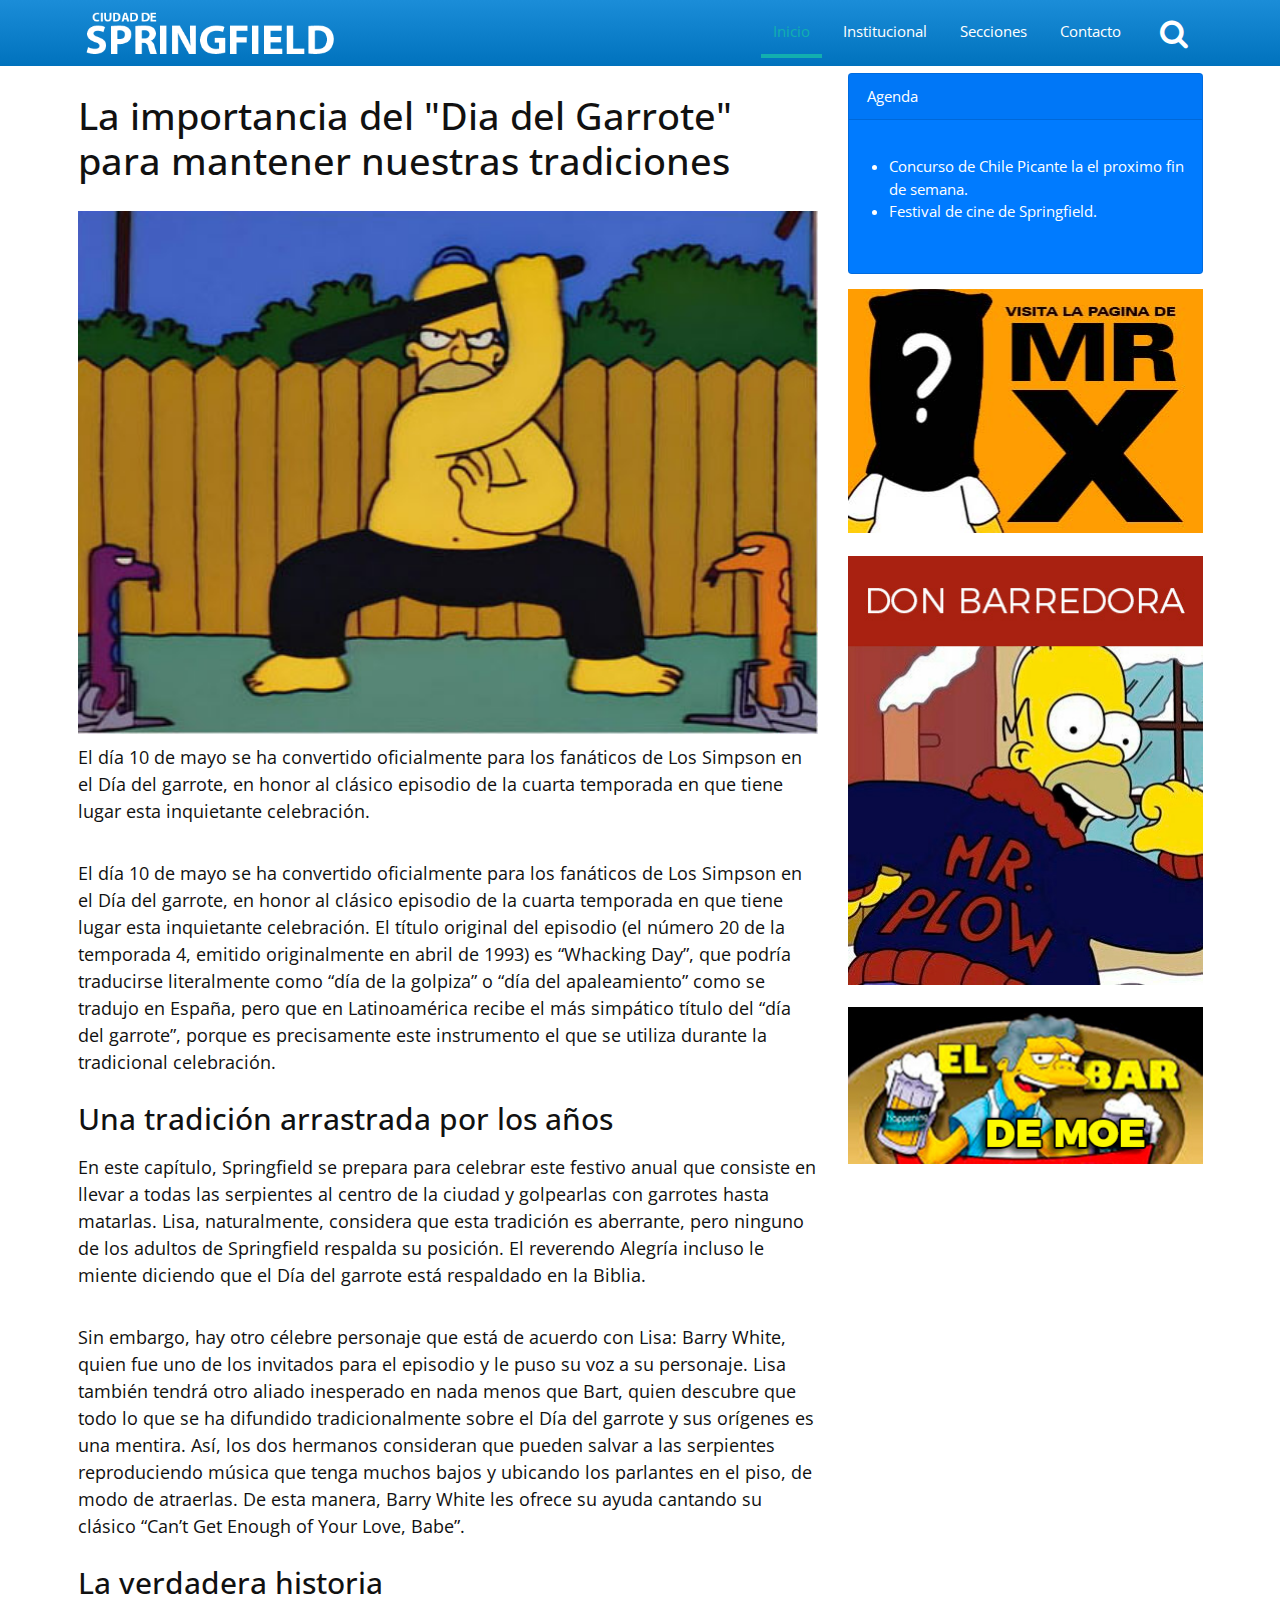
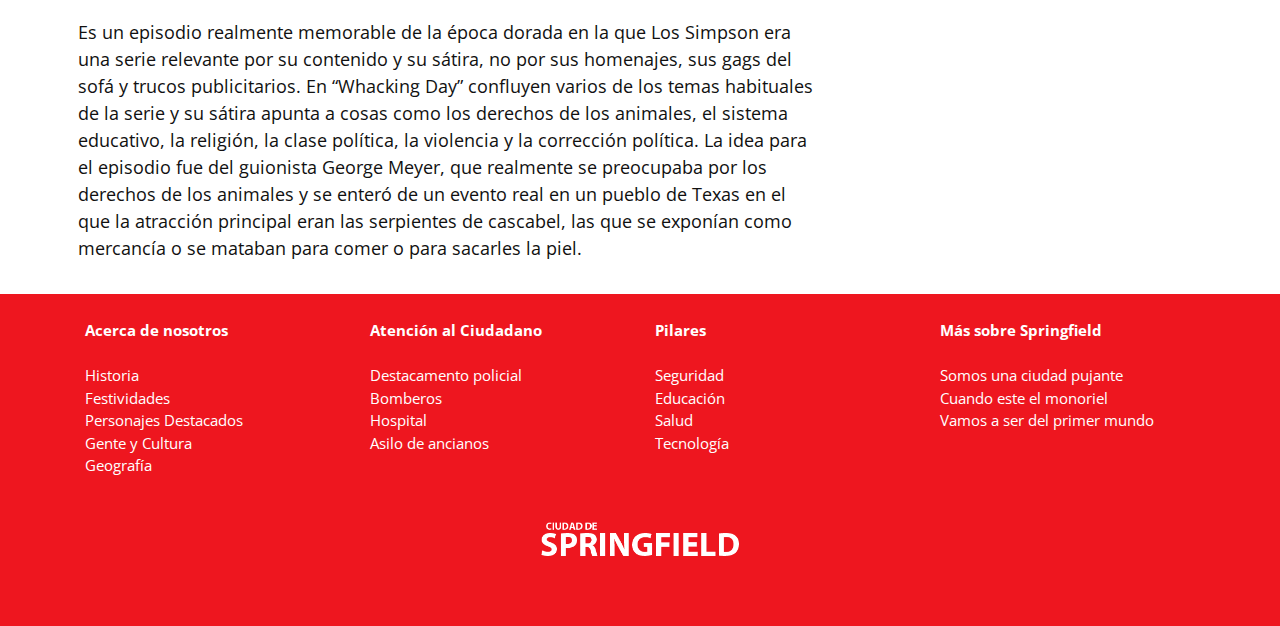
<file: springfield-site-master/La-importancia-del-dia-del-garrote-para-mantener-nuestras-tradiciones.html>
<!DOCTYPE html>
<html lang="en">

<head>
    <title>Municipio de la Ciudad de Springfield | Cuna de Jebediah Springfield</title>
    <!-- Required meta tags always come first -->
    <meta charset="utf-8">
    <meta name="viewport" content="width=device-width, initial-scale=1, shrink-to-fit=no">
    <meta http-equiv="x-ua-compatible" content="ie=edge">
    <link rel="shortcut icon" type="image/x-icon" href="favicon.ico">



    <!-- Cargando fuentes -->
    <link href='https://fonts.googleapis.com/css?family=Open+Sans:400,700,700italic' rel='stylesheet' type='text/css'>
    <!-- Cargando iconos -->
    <link href='css/font-awesome.min.css' rel='stylesheet' type='text/css'>
    <!-- Carga de archivos css -->
    <link rel="stylesheet" href="https://stackpath.bootstrapcdn.com/bootstrap/4.3.1/css/bootstrap.min.css" integrity="sha384-ggOyR0iXCbMQv3Xipma34MD+dH/1fQ784/j6cY/iJTQUOhcWr7x9JvoRxT2MZw1T" crossorigin="anonymous">
    <link rel="stylesheet" href="css/animate.min.css">
    <link rel="stylesheet" href="css/estilos.css">

<!-- Global site tag (gtag.js) - Google Analytics -->
<script async src="https://www.googletagmanager.com/gtag/js?id=UA-149892671-1"></script>
<script>
  window.dataLayer = window.dataLayer || [];
  function gtag(){dataLayer.push(arguments);}
  gtag('js', new Date());

  gtag('config', 'UA-149892671-1');
</script>

    
</head>

<body>

<script id="cid0020000231489534329" data-cfasync="false" async src="//st.chatango.com/js/gz/emb.js" style="width: 200px;height: 300px;">{"handle":"springfield-chat","arch":"js","styles":{"a":"CC0000","b":100,"c":"FFFFFF","d":"FFFFFF","k":"CC0000","l":"CC0000","m":"CC0000","n":"FFFFFF","p":"10","q":"CC0000","r":100,"pos":"br","cv":1,"cvbg":"CC0000","cvw":75,"cvh":30}}</script>    
    


<div class="padre">








        <header class="encabezado" role="banner" id="encabezado">
            <div class="container">
                <a href="index.html" class="logo">
                    <img src="images/logo-springfield.png" alt="Logo del sitio">
                </a>

                <button type="button" class="boton-buscar" data-toggle="collapse" data-target="#bloque-buscar" aria-expanded="false">
                    <i class="fa fa-search" aria-hidden="true"></i>
                </button>
                <button type="button" class="boton-menu d-md-none" data-toggle="collapse" data-target="#menu-principal" aria-expanded="false">
                    <i class="fa fa-bars" aria-hidden="true"></i></button>

                <form action="#" id="bloque-buscar" class="collapse">
                    <div class="contenedor-bloque-buscar">
                        <input type="text" placeholder="Buscar...">
                        <input type="submit" value="Buscar">
                    </div>
                </form>

                <nav id="menu-principal" class="collapse">
                    <ul>
                        <li class="active"><a href="index.html">Inicio</a></li>
                        <li><a href="institucional.html">Institucional</a></li>
                        <li><a href="secciones.html">Secciones</a></li>
                        <li><a href="contacto.html">Contacto</a></li>
                    </ul>
                </nav>

            </div>
        </header>




<div class="singlepage">

<div class="container p-2">

<div class="row">

<div class="col-12 col-md-8">

    <h1>La importancia del "Dia del Garrote" para mantener nuestras tradiciones</h1>

    <img src="./images/noticias-dia-del-garrote.jpg" width="100%" height="auto" alt="Dia del Garrote en Springfield">

    <p>
        El día 10 de mayo se ha convertido oficialmente para los fanáticos de Los Simpson en el Día del garrote, en honor al clásico episodio de la cuarta temporada en que tiene lugar esta inquietante celebración.
    </p>

    <p>
        El día 10 de mayo se ha convertido oficialmente para los fanáticos de Los Simpson en el Día del garrote, en honor al clásico episodio de la cuarta temporada en que tiene lugar esta inquietante celebración.

        El título original del episodio (el número 20 de la temporada 4, emitido originalmente en abril de 1993) es “Whacking Day”, que podría traducirse literalmente como “día de la golpiza” o “día del apaleamiento” como se tradujo en España, pero que en Latinoamérica recibe el más simpático título del “día del garrote”, porque es precisamente este instrumento el que se utiliza durante la tradicional celebración.
    </p>

    <h2>Una tradición arrastrada por los años</h2>

    <p>
        En este capítulo, Springfield se prepara para celebrar este festivo anual que consiste en llevar a todas las serpientes al centro de la ciudad y golpearlas con garrotes hasta matarlas.

Lisa, naturalmente, considera que esta tradición es aberrante, pero ninguno de los adultos de Springfield respalda su posición. El reverendo Alegría incluso le miente diciendo que el Día del garrote está respaldado en la Biblia.
    </p>

    <p>
        Sin embargo, hay otro célebre personaje que está de acuerdo con Lisa: Barry White, quien fue uno de los invitados para el episodio y le puso su voz a su personaje.

Lisa también tendrá otro aliado inesperado en nada menos que Bart, quien descubre que todo lo que se ha difundido tradicionalmente sobre el Día del garrote y sus orígenes es una mentira. Así, los dos hermanos consideran que pueden salvar a las serpientes reproduciendo música que tenga muchos bajos y ubicando los parlantes en el piso, de modo de atraerlas.

De esta manera, Barry White les ofrece su ayuda cantando su clásico “Can’t Get Enough of Your Love, Babe”.
    </p>

    <h2>La verdadera historia</h2>

    <p>
        Es un episodio realmente memorable de la época dorada en la que Los Simpson era una serie relevante por su contenido y su sátira, no por sus homenajes, sus gags del sofá y trucos publicitarios.

En “Whacking Day” confluyen varios de los temas habituales de la serie y su sátira apunta a cosas como los derechos de los animales, el sistema educativo, la religión, la clase política, la violencia y la corrección política.

La idea para el episodio fue del guionista George Meyer, que realmente se preocupaba por los derechos de los animales y se enteró de un evento real en un pueblo de Texas en el que la atracción principal eran las serpientes de cascabel, las que se exponían como mercancía o se mataban para comer o para sacarles la piel.
    </p>

</div>













<div class="col-12 col-md-4">

        <div class="card text-white bg-primary mb-3">
                <div class="card-header">Agenda</div>
                <div>
                  <p>
                      <ul>
                          <li>Concurso de Chile Picante la el proximo fin de semana.</li>
                          <li>Festival de cine de Springfield.</li>
                      </ul>
                </p>
                </div>
              </div>


    <a href="./pagina-homero/index.html" target="_blank">
    <img src="./images/banner-mr-x.jpg" width="100%" height="auto" alt="Don Barredora">
    </a>
    <br><br>
    <a href="#">
    <img src="./images/banner-don-barredora.jpg" width="100%" height="auto" alt="Don Barredora">
    </a>
    <br><br>
    <a href="#">
    <img src="./images/banner-bar-de-moe.jpg" width="100%" height="auto" alt="Bar de Moe">
    </a>
    
</div>

</div>

</div>

</div>
















        
  






<div class="footer">
        <div class="container">

                <div class="row">
                        <div class="col-6 col-md-3">
                                <b>Acerca de nosotros</b><br><br>
                                <a href="#">Historia</a><br>
                                <a href="#">Festividades</a><br>
                                <a href="#">Personajes Destacados</a><br>
                                <a href="#">Gente y Cultura</a><br>
                                <a href="#">Geografía</a><br>
                        </div>
                
                        <div class="col-6 col-md-3">
                                <b>Atención al Ciudadano</b> <br><br>
                                <a href="#">Destacamento policial</a><br>
                                <a href="#">Bomberos</a><br>
                                <a href="#">Hospital</a><br>
                                <a href="#">Asilo de ancianos</a><br>
                        </div>
                
                        <div class="col-6 col-md-3">
                                <b>Pilares</b><br><br>
                                <a href="#">Seguridad</a><br>
                                <a href="#">Educación</a><br>
                                <a href="#">Salud</a><br>
                                <a href="#">Tecnología</a><br>
                        </div>
                        
                        <div class="col-6 col-md-3">
                                <b>Más sobre Springfield</b> <br> <br>
                                Somos una ciudad pujante<br>
                                Cuando este el monoriel <br>
                                Vamos a ser del primer mundo <br>
                        </div>
                </div>


            <div class="row p-5">
                <div class="col-12 text-center">
                    <img src="./images/logo-springfield.png" width="200px" height="auto" alt="">
                </div>
            </div>

        </div>
</div>





        

    </div>
    
    

    





<!-- 
   <script src="js/jquery.min.js"></script>
    <script src="js/bootstrap.min.js"></script> -->

    <script src="https://code.jquery.com/jquery-3.3.1.slim.min.js" integrity="sha384-q8i/X+965DzO0rT7abK41JStQIAqVgRVzpbzo5smXKp4YfRvH+8abtTE1Pi6jizo" crossorigin="anonymous"></script>
    <script src="https://cdnjs.cloudflare.com/ajax/libs/popper.js/1.14.7/umd/popper.min.js" integrity="sha384-UO2eT0CpHqdSJQ6hJty5KVphtPhzWj9WO1clHTMGa3JDZwrnQq4sF86dIHNDz0W1" crossorigin="anonymous"></script>
    <script src="https://stackpath.bootstrapcdn.com/bootstrap/4.3.1/js/bootstrap.min.js" integrity="sha384-JjSmVgyd0p3pXB1rRibZUAYoIIy6OrQ6VrjIEaFf/nJGzIxFDsf4x0xIM+B07jRM" crossorigin="anonymous"></script>

 



</body>

</html>
</file>
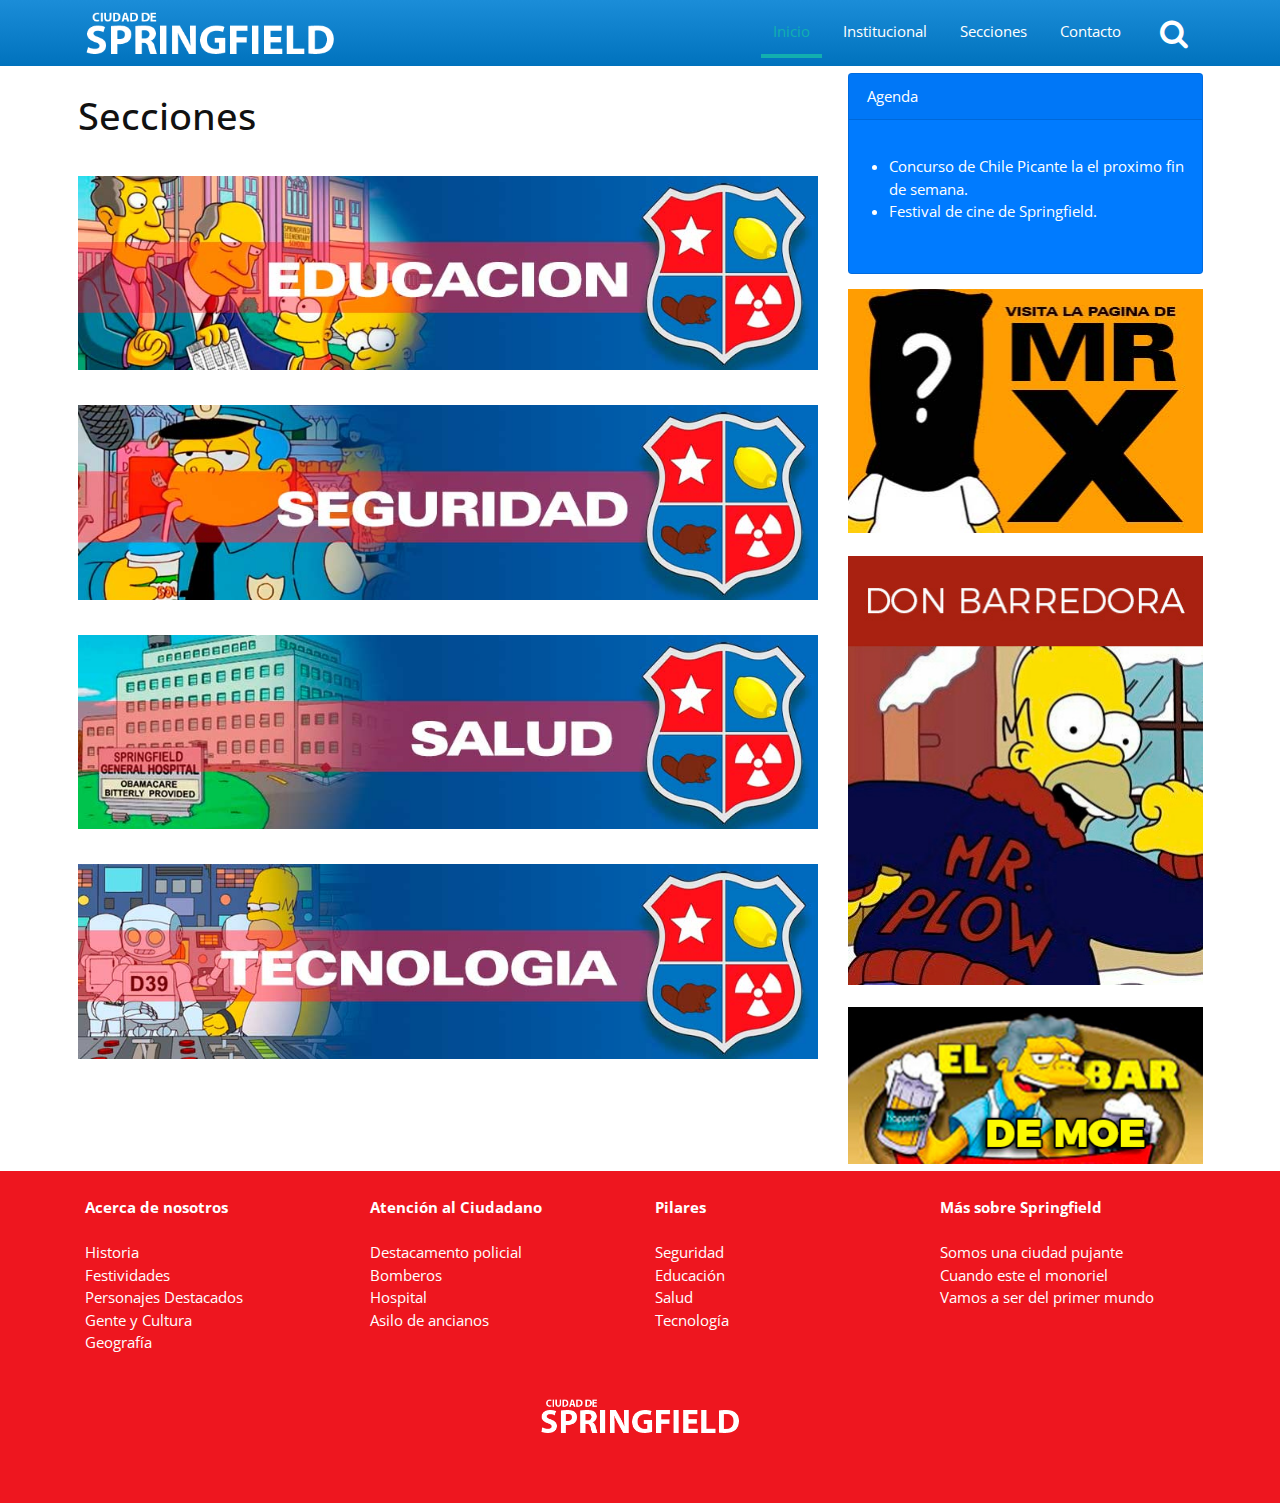
<file: springfield-site-master/secciones.html>
<!DOCTYPE html>
<html lang="en">

<head>
    <title>Municipio de la Ciudad de Springfield | Cuna de Jebediah Springfield</title>
    <!-- Required meta tags always come first -->
    <meta charset="utf-8">
    <meta name="viewport" content="width=device-width, initial-scale=1, shrink-to-fit=no">
    <meta http-equiv="x-ua-compatible" content="ie=edge">
    <link rel="shortcut icon" type="image/x-icon" href="favicon.ico">



    <!-- Cargando fuentes -->
    <link href='https://fonts.googleapis.com/css?family=Open+Sans:400,700,700italic' rel='stylesheet' type='text/css'>
    <!-- Cargando iconos -->
    <link href='css/font-awesome.min.css' rel='stylesheet' type='text/css'>
    <!-- Carga de archivos css -->
    <link rel="stylesheet" href="https://stackpath.bootstrapcdn.com/bootstrap/4.3.1/css/bootstrap.min.css" integrity="sha384-ggOyR0iXCbMQv3Xipma34MD+dH/1fQ784/j6cY/iJTQUOhcWr7x9JvoRxT2MZw1T" crossorigin="anonymous">
    <link rel="stylesheet" href="css/animate.min.css">
    <link rel="stylesheet" href="css/estilos.css">

<!-- Global site tag (gtag.js) - Google Analytics -->
<script async src="https://www.googletagmanager.com/gtag/js?id=UA-149892671-1"></script>
<script>
  window.dataLayer = window.dataLayer || [];
  function gtag(){dataLayer.push(arguments);}
  gtag('js', new Date());

  gtag('config', 'UA-149892671-1');
</script>

    
</head>

<body>

<script id="cid0020000231489534329" data-cfasync="false" async src="//st.chatango.com/js/gz/emb.js" style="width: 200px;height: 300px;">{"handle":"springfield-chat","arch":"js","styles":{"a":"CC0000","b":100,"c":"FFFFFF","d":"FFFFFF","k":"CC0000","l":"CC0000","m":"CC0000","n":"FFFFFF","p":"10","q":"CC0000","r":100,"pos":"br","cv":1,"cvbg":"CC0000","cvw":75,"cvh":30}}</script>    
    


<div class="padre">








        <header class="encabezado" role="banner" id="encabezado">
            <div class="container">
                <a href="index.html" class="logo">
                    <img src="images/logo-springfield.png" alt="Logo del sitio">
                </a>

                <button type="button" class="boton-buscar" data-toggle="collapse" data-target="#bloque-buscar" aria-expanded="false">
                    <i class="fa fa-search" aria-hidden="true"></i>
                </button>
                <button type="button" class="boton-menu d-md-none" data-toggle="collapse" data-target="#menu-principal" aria-expanded="false">
                    <i class="fa fa-bars" aria-hidden="true"></i></button>

                <form action="#" id="bloque-buscar" class="collapse">
                    <div class="contenedor-bloque-buscar">
                        <input type="text" placeholder="Buscar...">
                        <input type="submit" value="Buscar">
                    </div>
                </form>

                <nav id="menu-principal" class="collapse">
                    <ul>
                        <li class="active"><a href="index.html">Inicio</a></li>
                        <li><a href="institucional.html">Institucional</a></li>
                        <li><a href="secciones.html">Secciones</a></li>
                        <li><a href="contacto.html">Contacto</a></li>
                    </ul>
                </nav>

            </div>
        </header>














<div class="singlepage">

<div class="container p-2">

<div class="row">

<div class="col-12 col-md-8">

    <h1>Secciones</h1>

    <p>
        <a href="educacion.html">
        <img src="./images/banner-educacion.jpg" width="100%" height="auto" alt="Educación en Springfield">
        </a>
    </p>

    <p>
        <a href="seguridad.html">
        <img src="./images/banner-seguridad.jpg" width="100%" height="auto" alt="Seguridad en Springfield">
        </a>
    </p>

    <p>
        <a href="salud.html">
        <img src="./images/banner-salud.jpg" width="100%" height="auto" alt="Salud en Springfield">
        </a>
    </p>

    <p>
        <a href="tecnologia.html">
        <img src="./images/banner-tecnologia.jpg" width="100%" height="auto" alt="Investigacion en Springfield">
        </a>
    </p>



</div>













<div class="col-12 col-md-4">

        <div class="card text-white bg-primary mb-3">
                <div class="card-header">Agenda</div>
                <div>
                  <p>
                      <ul>
                          <li>Concurso de Chile Picante la el proximo fin de semana.</li>
                          <li>Festival de cine de Springfield.</li>
                      </ul>
                </p>
                </div>
              </div>


    <a href="./pagina-homero/index.html" target="_blank">
    <img src="./images/banner-mr-x.jpg" width="100%" height="auto" alt="Don Barredora">
    </a>
    <br><br>
    <a href="#">
    <img src="./images/banner-don-barredora.jpg" width="100%" height="auto" alt="Don Barredora">
    </a>
    <br><br>
    <a href="#">
    <img src="./images/banner-bar-de-moe.jpg" width="100%" height="auto" alt="Bar de Moe">
    </a>
    
</div>

</div>

</div>

</div>
















        
  






<div class="footer">
        <div class="container">

                <div class="row">
                        <div class="col-6 col-md-3">
                                <b>Acerca de nosotros</b><br><br>
                                <a href="#">Historia</a><br>
                                <a href="#">Festividades</a><br>
                                <a href="#">Personajes Destacados</a><br>
                                <a href="#">Gente y Cultura</a><br>
                                <a href="#">Geografía</a><br>
                        </div>
                
                        <div class="col-6 col-md-3">
                                <b>Atención al Ciudadano</b> <br><br>
                                <a href="#">Destacamento policial</a><br>
                                <a href="#">Bomberos</a><br>
                                <a href="#">Hospital</a><br>
                                <a href="#">Asilo de ancianos</a><br>
                        </div>
                
                        <div class="col-6 col-md-3">
                                <b>Pilares</b><br><br>
                                <a href="#">Seguridad</a><br>
                                <a href="#">Educación</a><br>
                                <a href="#">Salud</a><br>
                                <a href="#">Tecnología</a><br>
                        </div>
                        
                        <div class="col-6 col-md-3">
                                <b>Más sobre Springfield</b> <br> <br>
                                Somos una ciudad pujante<br>
                                Cuando este el monoriel <br>
                                Vamos a ser del primer mundo <br>
                        </div>
                </div>


            <div class="row p-5">
                <div class="col-12 text-center">
                    <img src="./images/logo-springfield.png" width="200px" height="auto" alt="">
                </div>
            </div>

        </div>
</div>





        

    </div>
    
    

    





<!-- 
   <script src="js/jquery.min.js"></script>
    <script src="js/bootstrap.min.js"></script> -->

    <script src="https://code.jquery.com/jquery-3.3.1.slim.min.js" integrity="sha384-q8i/X+965DzO0rT7abK41JStQIAqVgRVzpbzo5smXKp4YfRvH+8abtTE1Pi6jizo" crossorigin="anonymous"></script>
    <script src="https://cdnjs.cloudflare.com/ajax/libs/popper.js/1.14.7/umd/popper.min.js" integrity="sha384-UO2eT0CpHqdSJQ6hJty5KVphtPhzWj9WO1clHTMGa3JDZwrnQq4sF86dIHNDz0W1" crossorigin="anonymous"></script>
    <script src="https://stackpath.bootstrapcdn.com/bootstrap/4.3.1/js/bootstrap.min.js" integrity="sha384-JjSmVgyd0p3pXB1rRibZUAYoIIy6OrQ6VrjIEaFf/nJGzIxFDsf4x0xIM+B07jRM" crossorigin="anonymous"></script>

 



</body>

</html>
</file>
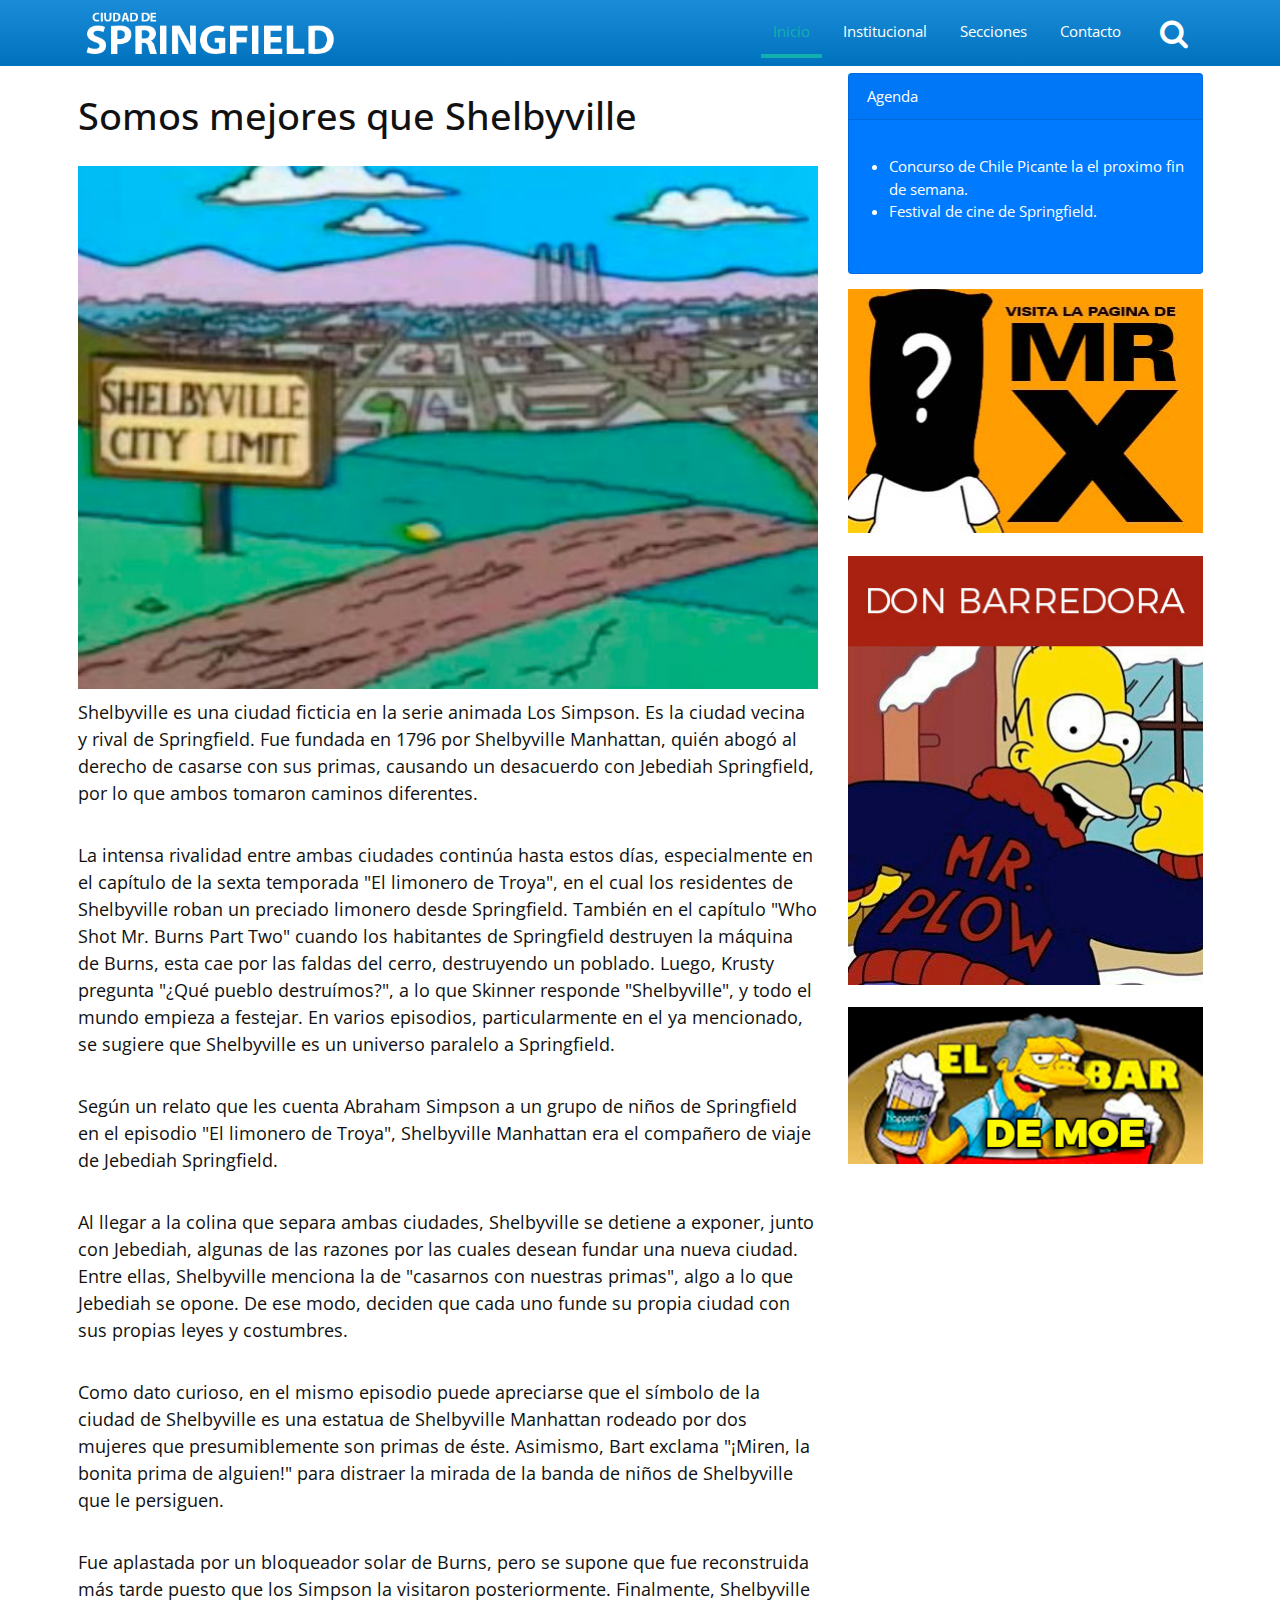
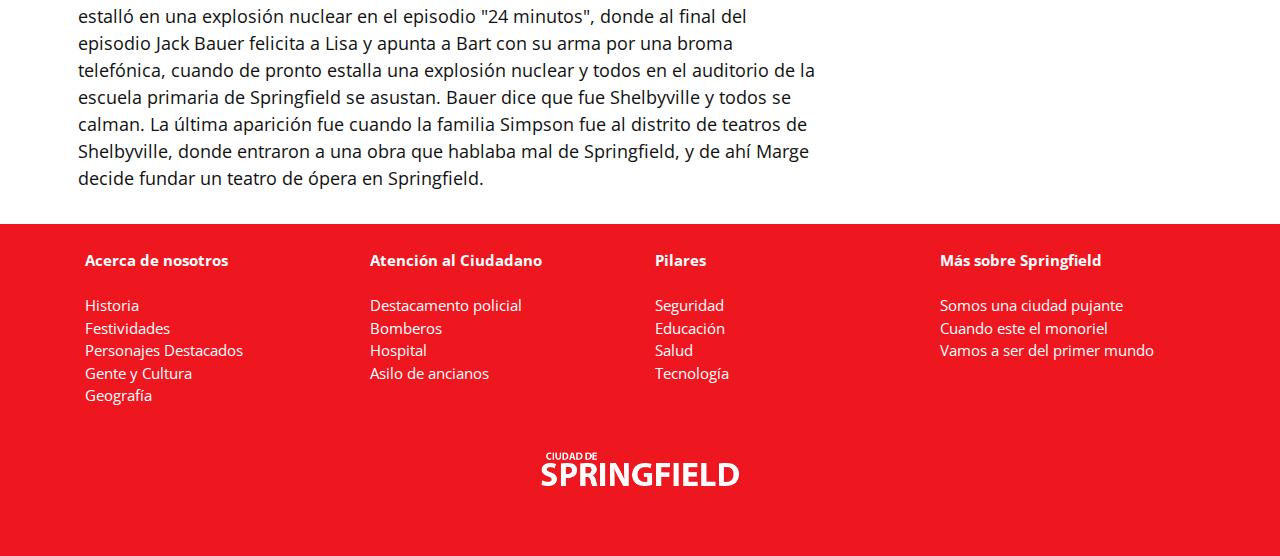
<file: springfield-site-master/somos-mejores-que-shelbyville.html>
<!DOCTYPE html>
<html lang="en">

<head>
    <title>Somos mejores que Shelbyville</title>
    <!-- Required meta tags always come first -->
    <meta charset="utf-8">
    <meta name="viewport" content="width=device-width, initial-scale=1, shrink-to-fit=no">
    <meta http-equiv="x-ua-compatible" content="ie=edge">
    <link rel="shortcut icon" type="image/x-icon" href="favicon.ico">



    <!-- Cargando fuentes -->
    <link href='https://fonts.googleapis.com/css?family=Open+Sans:400,700,700italic' rel='stylesheet' type='text/css'>
    <!-- Cargando iconos -->
    <link href='css/font-awesome.min.css' rel='stylesheet' type='text/css'>
    <!-- Carga de archivos css -->
    <link rel="stylesheet" href="https://stackpath.bootstrapcdn.com/bootstrap/4.3.1/css/bootstrap.min.css" integrity="sha384-ggOyR0iXCbMQv3Xipma34MD+dH/1fQ784/j6cY/iJTQUOhcWr7x9JvoRxT2MZw1T" crossorigin="anonymous">
    <link rel="stylesheet" href="css/animate.min.css">
    <link rel="stylesheet" href="css/estilos.css">

<!-- Global site tag (gtag.js) - Google Analytics -->
<script async src="https://www.googletagmanager.com/gtag/js?id=UA-149892671-1"></script>
<script>
  window.dataLayer = window.dataLayer || [];
  function gtag(){dataLayer.push(arguments);}
  gtag('js', new Date());

  gtag('config', 'UA-149892671-1');
</script>

    
</head>

<body>

<script id="cid0020000231489534329" data-cfasync="false" async src="//st.chatango.com/js/gz/emb.js" style="width: 200px;height: 300px;">{"handle":"springfield-chat","arch":"js","styles":{"a":"CC0000","b":100,"c":"FFFFFF","d":"FFFFFF","k":"CC0000","l":"CC0000","m":"CC0000","n":"FFFFFF","p":"10","q":"CC0000","r":100,"pos":"br","cv":1,"cvbg":"CC0000","cvw":75,"cvh":30}}</script>    
    


<div class="padre">








        <header class="encabezado" role="banner" id="encabezado">
            <div class="container">
                <a href="index.html" class="logo">
                    <img src="images/logo-springfield.png" alt="Logo del sitio">
                </a>

                <button type="button" class="boton-buscar" data-toggle="collapse" data-target="#bloque-buscar" aria-expanded="false">
                    <i class="fa fa-search" aria-hidden="true"></i>
                </button>
                <button type="button" class="boton-menu d-md-none" data-toggle="collapse" data-target="#menu-principal" aria-expanded="false">
                    <i class="fa fa-bars" aria-hidden="true"></i></button>

                <form action="#" id="bloque-buscar" class="collapse">
                    <div class="contenedor-bloque-buscar">
                        <input type="text" placeholder="Buscar...">
                        <input type="submit" value="Buscar">
                    </div>
                </form>

                <nav id="menu-principal" class="collapse">
                    <ul>
                        <li class="active"><a href="index.html">Inicio</a></li>
                        <li><a href="institucional.html">Institucional</a></li>
                        <li><a href="secciones.html">Secciones</a></li>
                        <li><a href="contacto.html">Contacto</a></li>
                    </ul>
                </nav>

            </div>
        </header>




<div class="singlepage">

<div class="container p-2">

<div class="row">

<div class="col-12 col-md-8">

    <h1>Somos mejores que Shelbyville</h1>

    <img src="./images/noticias-Shelbyville.jpg" width="100%" height="auto" alt="Ley seca en Springfield">

    <p>
            Shelbyville es una ciudad ficticia en la serie animada Los Simpson. Es la ciudad vecina y rival de Springfield. Fue fundada en 1796 por Shelbyville Manhattan, quién abogó al derecho de casarse con sus primas, causando un desacuerdo con Jebediah Springfield, por lo que ambos tomaron caminos diferentes. 
    </p>

    <p>
            La intensa rivalidad entre ambas ciudades continúa hasta estos días, especialmente en el capítulo de la sexta temporada "El limonero de Troya", en el cual los residentes de Shelbyville roban un preciado limonero desde Springfield. También en el capítulo "Who Shot Mr. Burns Part Two" cuando los habitantes de Springfield destruyen la máquina de Burns, esta cae por las faldas del cerro, destruyendo un poblado. Luego, Krusty pregunta "¿Qué pueblo destruímos?", a lo que Skinner responde "Shelbyville", y todo el mundo empieza a festejar. En varios episodios, particularmente en el ya mencionado, se sugiere que Shelbyville es un universo paralelo a Springfield. 
    </p>

    <p>
            Según un relato que les cuenta Abraham Simpson a un grupo de niños de Springfield en el episodio "El limonero de Troya", Shelbyville Manhattan era el compañero de viaje de Jebediah Springfield. 
    </p>
    
    <p>
            Al llegar a la colina que separa ambas ciudades, Shelbyville se detiene a exponer, junto con Jebediah, algunas de las razones por las cuales desean fundar una nueva ciudad. Entre ellas, Shelbyville menciona la de "casarnos con nuestras primas", algo a lo que Jebediah se opone. De ese modo, deciden que cada uno funde su propia ciudad con sus propias leyes y costumbres. 
    </p>

    <p>
            Como dato curioso, en el mismo episodio puede apreciarse que el símbolo de la ciudad de Shelbyville es una estatua de Shelbyville Manhattan rodeado por dos mujeres que presumiblemente son primas de éste. Asimismo, Bart exclama "¡Miren, la bonita prima de alguien!" para distraer la mirada de la banda de niños de Shelbyville que le persiguen. 
    </p>

    <p>
            Fue aplastada por un bloqueador solar de Burns, pero se supone que fue reconstruida más tarde puesto que los Simpson la visitaron posteriormente. Finalmente, Shelbyville estalló en una explosión nuclear en el episodio "24 minutos", donde al final del episodio Jack Bauer felicita a Lisa y apunta a Bart con su arma por una broma telefónica, cuando de pronto estalla una explosión nuclear y todos en el auditorio de la escuela primaria de Springfield se asustan. Bauer dice que fue Shelbyville y todos se calman. La última aparición fue cuando la familia Simpson fue al distrito de teatros de Shelbyville, donde entraron a una obra que hablaba mal de Springfield, y de ahí Marge decide fundar un teatro de ópera en Springfield. 
    </p>




    


</div>













<div class="col-12 col-md-4">

        <div class="card text-white bg-primary mb-3">
                <div class="card-header">Agenda</div>
                <div>
                  <p>
                      <ul>
                          <li>Concurso de Chile Picante la el proximo fin de semana.</li>
                          <li>Festival de cine de Springfield.</li>
                      </ul>
                </p>
                </div>
              </div>



    <a href="./pagina-homero/index.html" target="_blank">
    <img src="./images/banner-mr-x.jpg" width="100%" height="auto" alt="Don Barredora">
    </a>
    <br><br>          
    <a href="#">
    <img src="./images/banner-don-barredora.jpg" width="100%" height="auto" alt="Don Barredora">
    </a>
    <br><br>
    <a href="#">
    <img src="./images/banner-bar-de-moe.jpg" width="100%" height="auto" alt="Bar de Moe">
    </a>
    
</div>

</div>

</div>

</div>
















        
  






<div class="footer">
        <div class="container">

                <div class="row">
                        <div class="col-6 col-md-3">
                                <b>Acerca de nosotros</b><br><br>
                                <a href="#">Historia</a><br>
                                <a href="#">Festividades</a><br>
                                <a href="#">Personajes Destacados</a><br>
                                <a href="#">Gente y Cultura</a><br>
                                <a href="#">Geografía</a><br>
                        </div>
                
                        <div class="col-6 col-md-3">
                                <b>Atención al Ciudadano</b> <br><br>
                                <a href="#">Destacamento policial</a><br>
                                <a href="#">Bomberos</a><br>
                                <a href="#">Hospital</a><br>
                                <a href="#">Asilo de ancianos</a><br>
                        </div>
                
                        <div class="col-6 col-md-3">
                                <b>Pilares</b><br><br>
                                <a href="#">Seguridad</a><br>
                                <a href="#">Educación</a><br>
                                <a href="#">Salud</a><br>
                                <a href="#">Tecnología</a><br>
                        </div>
                        
                        <div class="col-6 col-md-3">
                                <b>Más sobre Springfield</b> <br> <br>
                                Somos una ciudad pujante<br>
                                Cuando este el monoriel <br>
                                Vamos a ser del primer mundo <br>
                        </div>
                </div>


            <div class="row p-5">
                <div class="col-12 text-center">
                    <img src="./images/logo-springfield.png" width="200px" height="auto" alt="">
                </div>
            </div>

        </div>
</div>





        

    </div>
    
    

    





<!-- 
   <script src="js/jquery.min.js"></script>
    <script src="js/bootstrap.min.js"></script> -->

    <script src="https://code.jquery.com/jquery-3.3.1.slim.min.js" integrity="sha384-q8i/X+965DzO0rT7abK41JStQIAqVgRVzpbzo5smXKp4YfRvH+8abtTE1Pi6jizo" crossorigin="anonymous"></script>
    <script src="https://cdnjs.cloudflare.com/ajax/libs/popper.js/1.14.7/umd/popper.min.js" integrity="sha384-UO2eT0CpHqdSJQ6hJty5KVphtPhzWj9WO1clHTMGa3JDZwrnQq4sF86dIHNDz0W1" crossorigin="anonymous"></script>
    <script src="https://stackpath.bootstrapcdn.com/bootstrap/4.3.1/js/bootstrap.min.js" integrity="sha384-JjSmVgyd0p3pXB1rRibZUAYoIIy6OrQ6VrjIEaFf/nJGzIxFDsf4x0xIM+B07jRM" crossorigin="anonymous"></script>

 



</body>

</html>
</file>
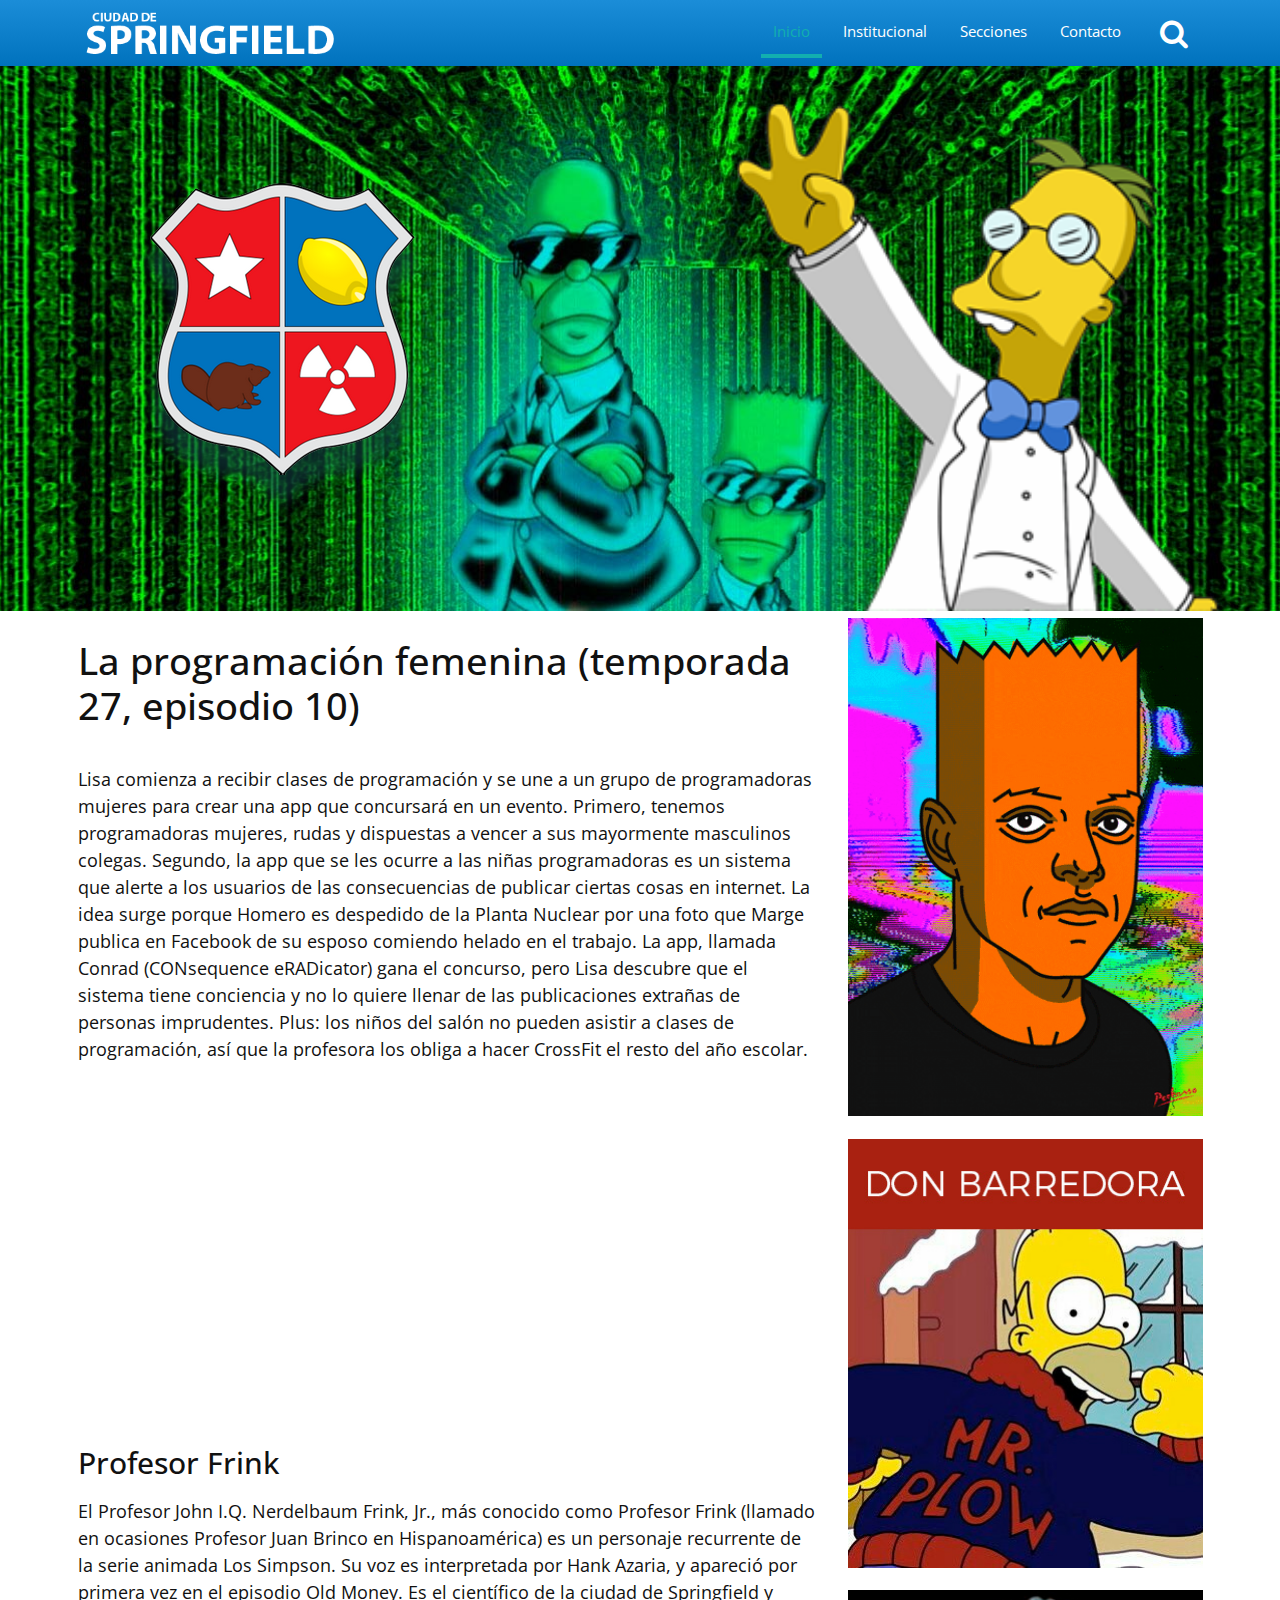
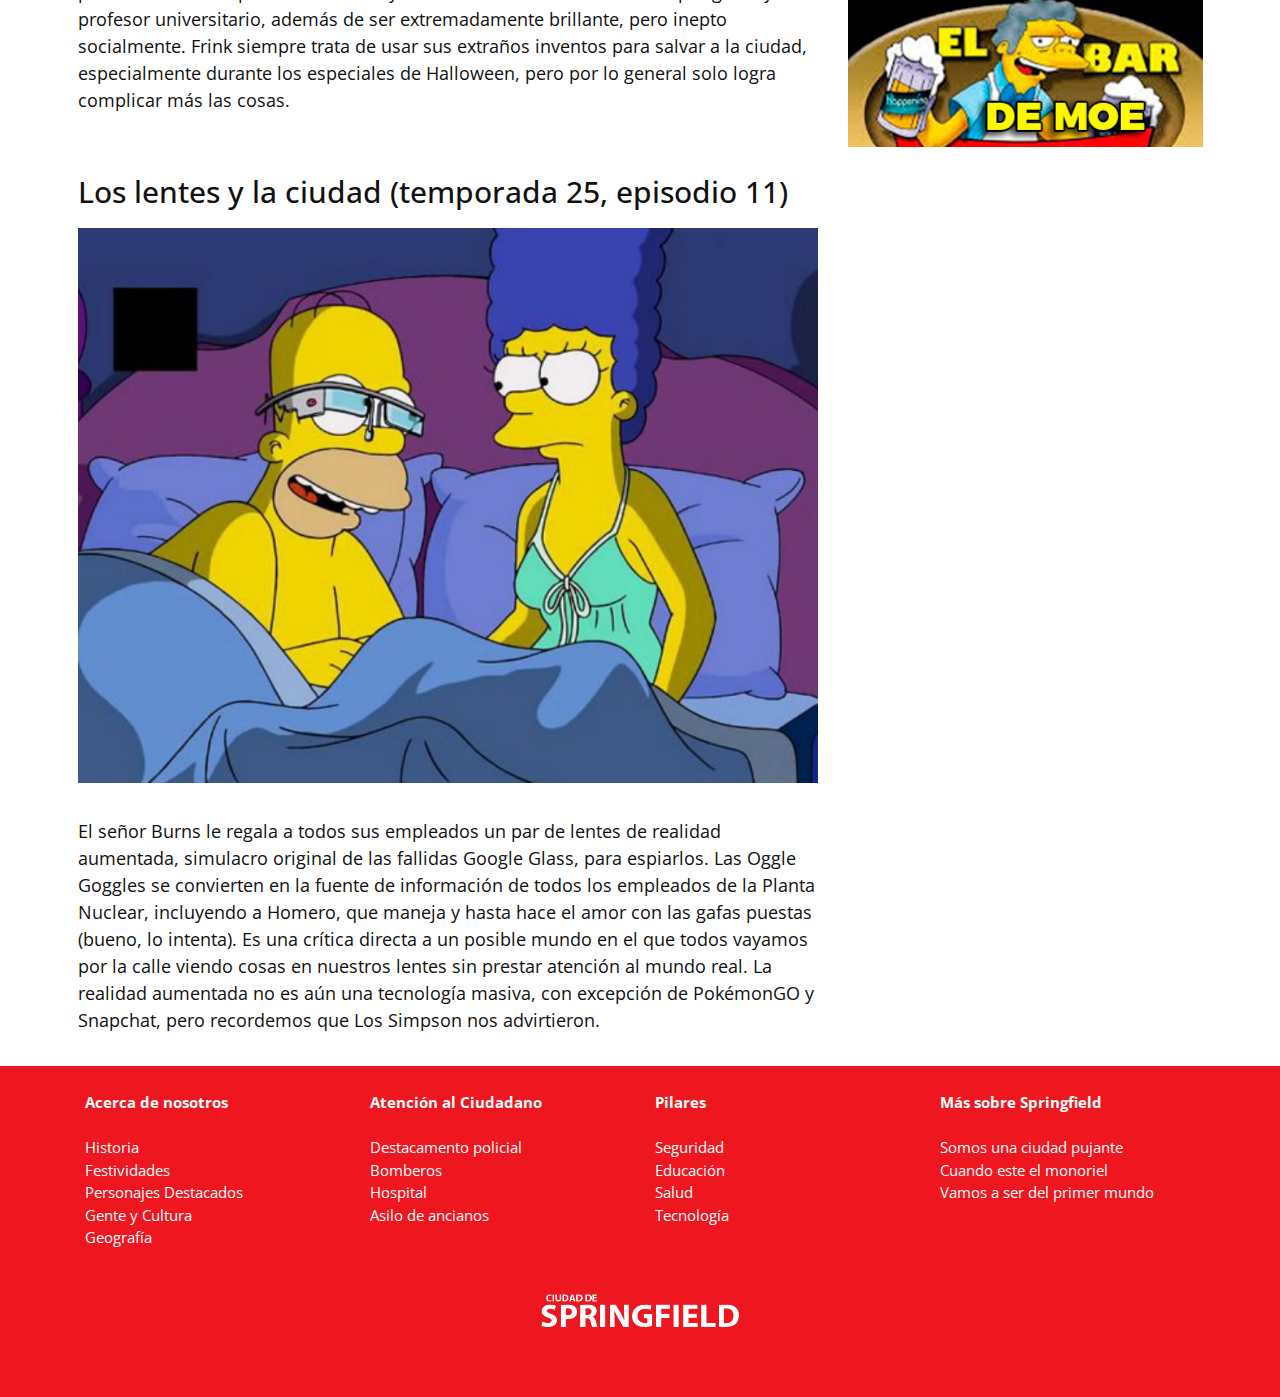
<file: springfield-site-master/tecnologia.html>
<!DOCTYPE html>
<html lang="en">

<head>
    <title>Municipio de la Ciudad de Springfield | Cuna de Jebediah Springfield</title>
    <!-- Required meta tags always come first -->
    <meta charset="utf-8">
    <meta name="viewport" content="width=device-width, initial-scale=1, shrink-to-fit=no">
    <meta http-equiv="x-ua-compatible" content="ie=edge">
    <link rel="shortcut icon" type="image/x-icon" href="favicon.ico">



    <!-- Cargando fuentes -->
    <link href='https://fonts.googleapis.com/css?family=Open+Sans:400,700,700italic' rel='stylesheet' type='text/css'>
    <!-- Cargando iconos -->
    <link href='css/font-awesome.min.css' rel='stylesheet' type='text/css'>
    <!-- Carga de archivos css -->
    <link rel="stylesheet" href="https://stackpath.bootstrapcdn.com/bootstrap/4.3.1/css/bootstrap.min.css" integrity="sha384-ggOyR0iXCbMQv3Xipma34MD+dH/1fQ784/j6cY/iJTQUOhcWr7x9JvoRxT2MZw1T" crossorigin="anonymous">
    <link rel="stylesheet" href="css/animate.min.css">
    <link rel="stylesheet" href="css/estilos.css">

    
<!-- Global site tag (gtag.js) - Google Analytics -->
<script async src="https://www.googletagmanager.com/gtag/js?id=UA-149892671-1"></script>
<script>
  window.dataLayer = window.dataLayer || [];
  function gtag(){dataLayer.push(arguments);}
  gtag('js', new Date());

  gtag('config', 'UA-149892671-1');
</script>

    
</head>

<body>

    


<div class="padre">








        <header class="encabezado" role="banner" id="encabezado">
            <div class="container">
                <a href="index.html" class="logo">
                    <img src="images/logo-springfield.png" alt="Logo del sitio">
                </a>

                <button type="button" class="boton-buscar" data-toggle="collapse" data-target="#bloque-buscar" aria-expanded="false">
                    <i class="fa fa-search" aria-hidden="true"></i>
                </button>
                <button type="button" class="boton-menu d-md-none" data-toggle="collapse" data-target="#menu-principal" aria-expanded="false">
                    <i class="fa fa-bars" aria-hidden="true"></i></button>

                <form action="#" id="bloque-buscar" class="collapse">
                    <div class="contenedor-bloque-buscar">
                        <input type="text" placeholder="Buscar...">
                        <input type="submit" value="Buscar">
                    </div>
                </form>

                <nav id="menu-principal" class="collapse">
                    <ul>
                        <li class="active"><a href="index.html">Inicio</a></li>
                        <li><a href="institucional.html">Institucional</a></li>
                        <li><a href="secciones.html">Secciones</a></li>
                        <li><a href="contacto.html">Contacto</a></li>
                    </ul>
                </nav>

            </div>
        </header>








        <div class="banner_desktop">

            <div class="container">

                    <img class="imagen-banner-escudo animated infinite rubberBand" src="./images/escudo-springfield.png" alt="">
                    <img class="imagen-banner-cientifico animated fadeIn" src="./images/cientifico.png" alt="">


            </div>
            
        </div>















 
        

        <div class="singlepage">

            <div class="container p-2">
            
            <div class="row">
            
            <div class="col-12 col-md-8">
            
                <h1>La programación femenina (temporada 27, episodio 10)</h1>
            
                <p>
                    Lisa comienza a recibir clases de programación y se une a un grupo de programadoras mujeres para crear una app que concursará en un evento. Primero, tenemos programadoras mujeres, rudas y dispuestas a vencer a sus mayormente masculinos colegas. Segundo, la app que se les ocurre a las niñas programadoras es un sistema que alerte a los usuarios de las consecuencias de publicar ciertas cosas en internet. La idea surge porque Homero es despedido de la Planta Nuclear por una foto que Marge publica en Facebook de su esposo comiendo helado en el trabajo. La app, llamada Conrad (CONsequence eRADicator) gana el concurso, pero Lisa descubre que el sistema tiene conciencia y no lo quiere llenar de las publicaciones extrañas de personas imprudentes. Plus: los niños del salón no pueden asistir a clases de programación, así que la profesora los obliga a hacer CrossFit el resto del año escolar. 
                    
                </p>
            
                <p>
                    <iframe width="100%" height="315" src="https://www.youtube.com/embed/M7a9SgOV3uY" frameborder="0" allow="accelerometer; autoplay; encrypted-media; gyroscope; picture-in-picture" allowfullscreen></iframe>
                </p>
            
                <h2>Profesor Frink</h2>
            
                <p>
                    El Profesor John I.Q. Nerdelbaum Frink, Jr., más conocido como Profesor Frink (llamado en ocasiones Profesor Juan Brinco en Hispanoamérica) es un personaje recurrente de la serie animada Los Simpson. Su voz es interpretada por Hank Azaria, y apareció por primera vez en el episodio Old Money. Es el científico de la ciudad de Springfield y profesor universitario, además de ser extremadamente brillante, pero inepto socialmente. Frink siempre trata de usar sus extraños inventos para salvar a la ciudad, especialmente durante los especiales de Halloween, pero por lo general solo logra complicar más las cosas.
                </p>

                <p>

                </p>
                <h2>Los lentes y la ciudad (temporada 25, episodio 11)</h2>
                <p>
                    <img src="./images/homero-glass.jpg" width="100%">
                </p>
                <p>
                    El señor Burns le regala a todos sus empleados un par de lentes de realidad aumentada, simulacro original de las fallidas Google Glass, para espiarlos. Las Oggle Goggles se convierten en la fuente de información de todos los empleados de la Planta Nuclear, incluyendo a Homero, que maneja y hasta hace el amor con las gafas puestas (bueno, lo intenta). Es una crítica directa a un posible mundo en el que todos vayamos por la calle viendo cosas en nuestros lentes sin prestar atención al mundo real. La realidad aumentada no es aún una tecnología masiva, con excepción de PokémonGO y Snapchat, pero recordemos que Los Simpson nos advirtieron.
                </p>
            
             
            
            </div>
            
            
            
            
            
            
            
            
            
            
            
            
            
            <div class="col-12 col-md-4">
            
            
            
                <a href="#">
                <img src="./images/mr_robot.gif" width="100%" height="auto" alt="Mr Robart">
                </a>
                <br><br>
                <a href="#">
                <img src="./images/banner-don-barredora.jpg" width="100%" height="auto" alt="Don Barredora">
                </a>
                <br><br>
                <a href="#">
                <img src="./images/banner-bar-de-moe.jpg" width="100%" height="auto" alt="Bar de Moe">
                </a>
                
            </div>
            
            </div>
            
            </div>
            
            </div>       



 



        














<div class="footer">
        <div class="container">

                <div class="row">
                        <div class="col-6 col-md-3">
                                <b>Acerca de nosotros</b><br><br>
                                <a href="#">Historia</a><br>
                                <a href="#">Festividades</a><br>
                                <a href="#">Personajes Destacados</a><br>
                                <a href="#">Gente y Cultura</a><br>
                                <a href="#">Geografía</a><br>
                        </div>
                
                        <div class="col-6 col-md-3">
                                <b>Atención al Ciudadano</b> <br><br>
                                <a href="#">Destacamento policial</a><br>
                                <a href="#">Bomberos</a><br>
                                <a href="#">Hospital</a><br>
                                <a href="#">Asilo de ancianos</a><br>
                        </div>
                
                        <div class="col-6 col-md-3">
                                <b>Pilares</b><br><br>
                                <a href="#">Seguridad</a><br>
                                <a href="#">Educación</a><br>
                                <a href="#">Salud</a><br>
                                <a href="#">Tecnología</a><br>
                        </div>

                        <div class="col-6 col-md-3">
                                <b>Más sobre Springfield</b> <br> <br>
                                Somos una ciudad pujante<br>
                                Cuando este el monoriel <br>
                                Vamos a ser del primer mundo <br>
                        </div>
                </div>


            <div class="row p-5">
                <div class="col-12 text-center">
                    <img src="./images/logo-springfield.png" width="200px" height="auto" alt="">
                </div>
            </div>

        </div>
</div>





        

</div>
    
    

    






    <script src="https://code.jquery.com/jquery-3.3.1.slim.min.js" integrity="sha384-q8i/X+965DzO0rT7abK41JStQIAqVgRVzpbzo5smXKp4YfRvH+8abtTE1Pi6jizo" crossorigin="anonymous"></script>
    <script src="https://cdnjs.cloudflare.com/ajax/libs/popper.js/1.14.7/umd/popper.min.js" integrity="sha384-UO2eT0CpHqdSJQ6hJty5KVphtPhzWj9WO1clHTMGa3JDZwrnQq4sF86dIHNDz0W1" crossorigin="anonymous"></script>
    <script src="https://stackpath.bootstrapcdn.com/bootstrap/4.3.1/js/bootstrap.min.js" integrity="sha384-JjSmVgyd0p3pXB1rRibZUAYoIIy6OrQ6VrjIEaFf/nJGzIxFDsf4x0xIM+B07jRM" crossorigin="anonymous"></script>

 



</body>

</html>
</file>
<file: RollingCode/main.css>
.grid {
    display: grid;
}

div {
    background: #ecf0f1;
    padding: 1em;
}
div:hover {

    border: 1px solid #f1c40f;
}
</file>
<file: springfield-site-master/css/estilos.css>
html {
  font-size: 15px; }

body {
  font-family: 'Open Sans', sans-serif;
  color: #111111; }

.padre {
  display: flex;
  flex-flow: column nowrap; }

.encabezado {
  /*background: #111111;*/
  background: linear-gradient(to bottom, #1b8dd8, #0072bd);
  color: #fff;
  padding: .5rem 0;
  transition: all .5s ease; }

.encabezado.fondo-menu {
  background: #064e4e;
  padding: 1rem 0; }

.encabezado .container {
  display: flex;
  align-items: center;
  flex-wrap: wrap; }

.encabezado .logo img {
  width: 250px;
  height: auto; }

/*Estilos para el boton: buscar y menu*/
.boton-buscar,
.boton-menu {
  border: 0;
  font-size: 2rem;
  margin: 0;
  padding: 0 .5rem;
  background: transparent;
  color: #fff; }

.boton-buscar:focus,
.boton-menu:focus {
  outline: 0; }

.boton-buscar {
  margin-left: auto;
  margin-right: .8rem; }

/*Estilos bloque buscar*/
#bloque-buscar {
  flex: 1 1 100%; }

.contenedor-bloque-buscar {
  display: flex;
  height: 3rem;
  margin: 1rem 0; 
}

.contenedor-bloque-buscar input[type="text"] {
  border: 0;
  border-radius: 5px 0 0 5px;
  padding: 1rem;
  flex: 1 1 auto; }

.contenedor-bloque-buscar input[type="submit"] {
  flex: 1 1 auto;
  border: 0;
  border-radius: 0 5px 5px 0;
  background: #12AFAF;
  color: #fff;
  flex: 0 1 auto;
  padding: 0 1rem; }

#menu-principal {
  flex: 1 1 100%; }

#menu-principal ul {
  padding: 0;
  list-style: none;
  margin: 1rem 0 0 0; }

#menu-principal ul a {
  display: block;
  padding: .8rem 0;
  text-align: center;
  color: #fff;
  text-transform: uppercase;
  border-top: 1px solid #8c8888;
  text-decoration: none; }

#menu-principal ul a:hover,
#menu-principal ul li.active a {
  color: #12AFAF; }

/*---------------------------------------------
BANER PRINCIPAL DE LA PAGINA
--------------------------------------------*/
.banner_desktop {
  /*background: linear-gradient(to bottom,#1b8dd8,#0072bd);*/
  height: 545px;
  background: url("../images/fondo-banner-superior.jpg") no-repeat center top;
  background-size: 100%;
  background-position: center;
  background-repeat: no-repeat;
  background-size: cover;
  position: relative; }

.imagen-banner-jeremias {
  position: absolute;
  z-index: 1;
  bottom: 0px;
  right: 300px; }

.imagen-banner-diamante {
  position: absolute;
  z-index: 2;
  bottom: 0px;
  right: 0px; }

.imagen-banner-escudo {
  position: absolute;
  z-index: 2;
  bottom: 90px;
  left: 10%; }

/*---------------------------------------------
FRASE
--------------------------------------------*/
.frase {
  height: 139px;
  background-color: #ee161f;
  color: #fff;
  padding: 25px 0; }

.frase .container {
  display: flex;
  flex-flow: column nowrap;
  align-items: center;
  justify-items: center; }

/*---------------------------------------------
NOTICIAS
--------------------------------------------*/
.noticias {
  padding: 35px 0; }

/*---------------------------------------------
POLITICAS
--------------------------------------------*/
.politicas {
  /*padding: 55px 0;*/
  padding-top: 55px;
  height: 467px;
  background-color: #0172be;
  color: #fff;
  background: url("../images/fondo-nuestras-politicas.jpg") no-repeat center top;
  background-size: 100%;
  background-position: center;
  background-repeat: no-repeat;
  background-size: cover;
  position: relative; 
  margin-bottom: -32px;
}

/*---------------------------------------------
PIE CIUDAD
--------------------------------------------*/
.pie_ciudad {
  /*padding: 55px 0;*/
  padding-top: 55px;
  height: 964px;
  background: url("../images/fondo-ciudad-mapa.jpg") no-repeat center top;
  background-size: 100%;
  background-position: center;
  background-repeat: no-repeat;
  background-size: cover;
  position: relative; }

/*---------------------------------------------
FOOTER
--------------------------------------------*/
.footer {
  height: auto;
  background-color: #ee161f;
  color: #fff;
  padding: 25px 0; }

  .footer a {
    color: #fff; }


/*---------------------------------------------
PAGINAS DE NOTICIAS
--------------------------------------------*/
.singlepage p {
  padding: 10px 0;
  font-size: 1.2rem;
}

.singlepage h1 {
  padding: 20px 0;
}



/*---------------------------------------------
PAGINAS DE TECNOLOGIA
--------------------------------------------*/
.banner_desktop {
  /*background: linear-gradient(to bottom,#1b8dd8,#0072bd);*/
  height: 545px;
  background: url("../images/fondo-banner-superior-tecnologia.jpg") no-repeat center top;
  background-size: 100%;
  background-position: center;
  background-repeat: no-repeat;
  background-size: cover;
  position: relative; }


.imagen-banner-cientifico {
  position: absolute;
  width: 500px;
  z-index: 2;
  bottom: 0px;
  right: 55px; }

.imagen-banner-escudo {
  position: absolute;
  z-index: 2;
  bottom: 90px;
  left: 10%; }



/*---------------------------------------------
EMPIEZAN LAS MEDIAS QUERIES
--------------------------------------------*/
@media (min-width: 768px) {
  #menu-principal {
    height: auto !important;
    display: block;
    flex: 0 1 auto;
    margin-left: auto;
    order: 1; }

  #menu-principal ul {
    display: flex;
    margin: 0 0 0 0; }

  #menu-principal ul li a {
    padding: .8rem;
    text-transform: capitalize;
    margin: 0 .3rem;
    border-top: 0px;
    border-bottom: 4px solid transparent;
    transition: all 0.5s ease; }

  #menu-principal ul li.active a,
  #menu-principal ul li a:hover {
    color: #12AFAF;
    border-bottom: 4px solid; }

  .boton-buscar {
    margin-left: 1rem;
    margin-right: 0;
    order: 2; }

  #bloque-buscar {
    order: 3;
    position: absolute;
    width: 20rem;
    right: 3rem;
    top: 2.8rem;
    transition: all 0.5s ease; 
    z-index: 100;
  } 



}


@media all and (max-width: 800px) {
  .politicas {
    padding: 25px 0;
    background-color: #0172be;
    background-image: none;
    color: #fff;
    height: auto;
  }

  .politicas img {
    width: 80%;
  }

  .imagen-banner-diamante {
    width: 85%;
    max-height: 550px;
    max-width: 500px;
    right: 20px; 
  }

  .imagen-banner-escudo {
    bottom: 150px;
    left: 10%; }

    .encabezado .logo img {
      width: 200px;
      height: auto; }

      .frase {
        height: auto;
       }

  }
</file>
<file: springfield-site-master/pagina-homero/style.css>
html {
    overflow-y: hidden;
}
  
body {
    margin:0px;
}
 
#Principal {
    display: flex;
    height: 100vh;
    width: 100vw;
    justify-content: center;
    align-items: center;
    background-color: #78bbcb;;
}



@media only screen and (min-width: 768px) { 

#grid {
    display: grid;
    width: 80%;
    height: 80%;
    grid-template-columns: repeat(5, auto);
    grid-template-rows: repeat(8, auto);
    justify-content: center;
    align-content: center;
    align-items: center;
    grid-template-areas:    "titulo	    titulo	    titulo	titulo	    titulo"
                            "reloj1	    .	        jesus	.	        ."
                            ".	        .	        jesus	.	        tostadora1"
                            "gusano1	tostadora2	jesus	gusano2	    ."
                            "tostadora3	bla1	    jesus	campana1	bla2"
                            "campana2	reloj2	    jesus	tostadora4	."
                            ".	        .	        jesus	tostadora4	reloj3"
                            "gusano3	.	        jesus	.	        .";
    row-gap: 10px;
    column-gap: 35px;
  }

  .reloj1 {
    grid-area: reloj1;
    justify-self: center;
  
  }
  .reloj2 {
    grid-area: reloj2;
    justify-self: center;
  }
  .reloj3 {
    grid-area: reloj3;
    justify-self: center;
  }
  .titulo {
    grid-area: titulo;
    justify-self: center;
    align-self: center;
  }

  .titulo1 {
    width: 100%;
  }

  .jesus {
    grid-area: jesus;
    justify-self: center;
  }
  .tostadora1 {
    grid-area: tostadora1;
    justify-self: center;
  }
  .tostadora2 {
    grid-area: tostadora2;
    justify-self: center;
  }
  .tostadora3 {
    grid-area: tostadora3;
    justify-self: center;
  }
  .tostadora4 {
    grid-area: tostadora4;
    justify-self: center;
  }
  .bla1 {
    grid-area: bla1;
    justify-self: center;
  }
  .bla2 {
    grid-area: bla2;
    justify-self: center;
  }
  .campana1 {
    grid-area: campana1;
    justify-self: center;
  }
  .campana2 {
    grid-area: campana2;
    justify-self: center;
  }
  .gusano1 {
    grid-area: gusano1;
    justify-self: center;
  }
  .gusano2 {
    grid-area: gusano2;
    justify-self: center;
  }
  .gusano3 {
    grid-area: gusano3;
    justify-self: center;
  }
}

@media only screen and (max-width: 768px) { 

  #grid {
      display: grid;
      width: 80%;
      height: 80%;
      grid-template-columns: repeat(3, auto);
      grid-template-rows: repeat(8, auto);
      justify-content: center;
      align-content: center;
      align-items: center;
      grid-template-areas:    "titulo     titulo    titulo"
                              "reloj1	    jesus	."
                              ".	        jesus	tostadora1"
                              "gusano1	jesus	."
                              "tostadora3	jesus	bla2"
                              "campana2	jesus	."
                              ".	        jesus	reloj3"
                              "gusano3	jesus	.";
      row-gap: 10px;
      column-gap: 35px;
  }

    .reloj1 {
      grid-area: reloj1;
      justify-self: center;
    
    }
    .reloj2 {
      grid-area: reloj2;
      justify-self: center;
      display: none;
    }
    .reloj3 {
      grid-area: reloj3;
      justify-self: center;
    }
    .titulo {
      grid-area: titulo;
      justify-self: center;
      align-self: center;
    }
    .titulo1 {
      width: 400px;
    }
        .jesus {
      grid-area: jesus;
      justify-self: center;
    }
    .tostadora1 {
      grid-area: tostadora1;
      justify-self: center;
    }
    .tostadora2 {
      grid-area: tostadora2;
      justify-self: center;
      display: none;
    }
    .tostadora3 {
      grid-area: tostadora3;
      justify-self: center;
    }
    .tostadora4 {
      grid-area: tostadora4;
      justify-self: center;
      display: none;
    }
    .bla1 {
      grid-area: bla1;
      justify-self: center;
      display: none;
    }
    .bla2 {
      grid-area: bla2;
      justify-self: center;
    }
    .campana1 {
      grid-area: campana1;
      justify-self: center;
      display: none;
    }
    .campana2 {
      grid-area: campana2;
      justify-self: center;
    }
    .gusano1 {
      grid-area: gusano1;
      justify-self: center;
    }
    .gusano2 {
      grid-area: gusano2;
      justify-self: center;
      display: none;
    }
    .gusano3 {
      grid-area: gusano3;
      justify-self: center;
    }
  }

@media only screen and (max-width: 500px) { 

  #grid {
      display: grid;
      width: 80%;
      height: 80%;
      grid-template-columns: repeat(3, auto);
      grid-template-rows: repeat(8, auto);
      justify-content: center;
      align-content: center;
      align-items: center;
      grid-template-areas:    "titulo     titulo    titulo"
                              "reloj1	    jesus	."
                              ".	        jesus	tostadora1"
                              "gusano1	jesus	."
                              "tostadora3	jesus	bla2"
                              "campana2	jesus	."
                              ".	        jesus	reloj3"
                              "gusano3	jesus	.";
      row-gap: 10px;
      column-gap: 10px;
  }

    .reloj1 {
      grid-area: reloj1;
      justify-self: center;
    
    }
    .reloj2 {
      grid-area: reloj2;
      justify-self: center;
      display: none;
    }
    .reloj3 {
      grid-area: reloj3;
      justify-self: center;
    }
    .titulo {
      grid-area: titulo;
      justify-self: center;
      align-self: center;
    }
    .titulo1 {
      width: 300px;
    }
      .jesus {
      grid-area: jesus;
      justify-self: center;
    }
    .jesus1{
      width: 150px;
    }
    .tostadora1 {
      grid-area: tostadora1;
      justify-self: center;
    }
    .tostadora2 {
      grid-area: tostadora2;
      justify-self: center;
      display: none;
    }
    .tostadora3 {
      grid-area: tostadora3;
      justify-self: center;
    }
    .tostadora31 {
      width: 70px;
    }
    .tostadora4 {
      grid-area: tostadora4;
      justify-self: center;
      display: none;
    }
    .bla1 {
      grid-area: bla1;
      justify-self: center;
      display: none;
    }
    .bla2 {
      grid-area: bla2;
      justify-self: center;
    }
    .bla21 {
      width: 70px;
    }
    .campana1 {
      grid-area: campana1;
      justify-self: center;
      display: none;
    }
    .campana2 {
      grid-area: campana2;
      justify-self: center;
    }
    .gusano1 {
      grid-area: gusano1;
      justify-self: center;
    }
    .gusano2 {
      grid-area: gusano2;
      justify-self: center;
      display: none;
    }
    .gusano3 {
      grid-area: gusano3;
      justify-self: center;
    }
  }

@media only screen and (max-width: 350px) { 

  #grid {
      display: grid;
      width: 80%;
      height: 80%;
      grid-template-columns: repeat(3, auto);
      grid-template-rows: repeat(8, auto);
      justify-content: center;
      align-content: center;
      align-items: center;
      grid-template-areas:    "titulo     titulo    titulo"
                              "reloj1	    jesus	."
                              ".	        jesus	tostadora1"
                              "gusano1	jesus	."
                              "tostadora3	jesus	bla2"
                              "campana2	jesus	."
                              ".	        jesus	reloj3"
                              "gusano3	jesus	.";
      row-gap: 10px;
      column-gap: 10px;
  }

    .reloj1 {
      grid-area: reloj1;
      justify-self: center;
    
    }
    .reloj2 {
      grid-area: reloj2;
      justify-self: center;
      display: none;
    }
    .reloj3 {
      grid-area: reloj3;
      justify-self: center;
    }
    .titulo {
      grid-area: titulo;
      justify-self: center;
      align-self: center;
    }
    .titulo1 {
      width: 200px;
    }
      .jesus {
      grid-area: jesus;
      justify-self: center;
    }
    .jesus1{
      width: 120px;
    }
    .tostadora1 {
      grid-area: tostadora1;
      justify-self: center;
    }
    .tostadora2 {
      grid-area: tostadora2;
      justify-self: center;
      display: none;
    }
    .tostadora3 {
      grid-area: tostadora3;
      justify-self: center;
    }
    .tostadora31 {
      width: 70px;
    }
    .tostadora4 {
      grid-area: tostadora4;
      justify-self: center;
      display: none;
    }
    .bla1 {
      grid-area: bla1;
      justify-self: center;
      display: none;
    }
    .bla2 {
      grid-area: bla2;
      justify-self: center;
    }
    .bla21 {
      width: 70px;
    }
    .campana1 {
      grid-area: campana1;
      justify-self: center;
      display: none;
    }
    .campana2 {
      grid-area: campana2;
      justify-self: center;
    }
    .gusano1 {
      grid-area: gusano1;
      justify-self: center;
    }
    .gusano2 {
      grid-area: gusano2;
      justify-self: center;
      display: none;
    }
    .gusano3 {
      grid-area: gusano3;
      justify-self: center;
    }
  }

  
  





  
#cortinaizq, #cortinader {
    position: absolute;
    top: 0px;
    z-index: 50;
    height: 100vh;
    background-color: rgba(255,255,255,1);
    width: 0%;
}
  
#cortinaizq {
    left: 0px;
    animation-name: corrercortina;
    animation-duration: 2s;
    animation-timing-function: ease-out;
    animation-delay: 1.5s;
    animation-fill-mode: backwards;
}
  
#cortinader {
    right: 0px;
    animation-name: corrercortina;
    animation-duration: 2s;
    animation-timing-function: ease-out;
    animation-delay: 1.5s;
    animation-fill-mode: backwards;
}
  
@keyframes corrercortina {
    from {width: 50%;}
    to {width: 0%;}
}



 /* Cortina hecho con CSS en caso de no querer usar las imagenes.
  
 
 #corti {
  position: fixed;
	width: 50vw;
	height: 100vh;
	top: 0;
	border: .25em solid #b62a17;
    background: linear-gradient(to right, #b62a17 0%,#b62a17 6%,#6d0019 10%,#b62a17 14%,#b62a17 20%,#6d0019 24%,#b62a17 28%,#b62a17 34%,#6d0019 38%,#b62a17 42%,#b62a17 48%,#6d0019 52%,#b62a17 56%,#b62a17 62%,#6d0019 66%,#b62a17 70%,#b62a17 76%,#6d0019 80%,#b62a17 84%,#b62a17 90%,#6d0019 94%,#b62a17 98%);
    animation-name: corrercortina;
    animation-duration: 3s;
} */
</file>
